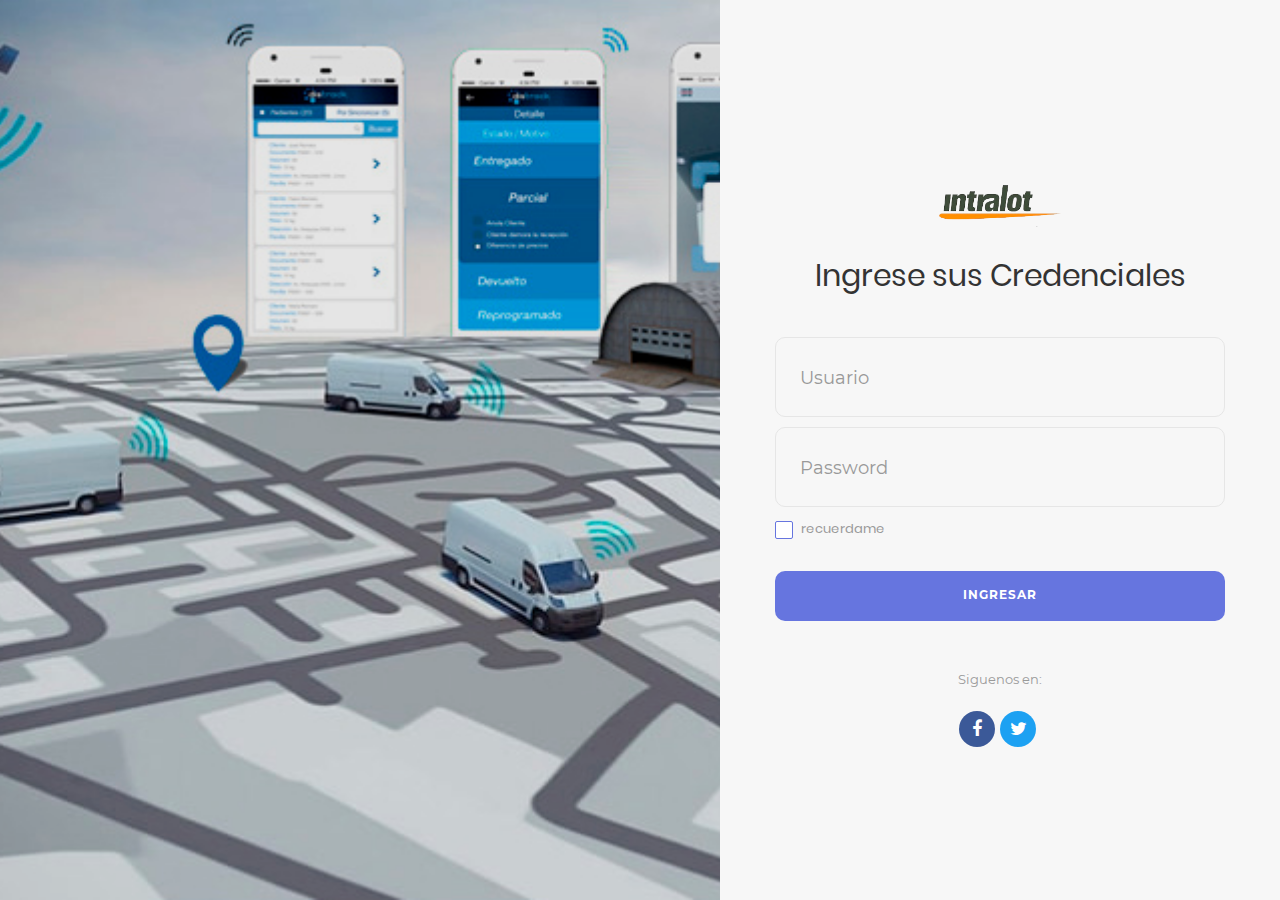
<file: subusuarios/index.html>
<!DOCTYPE html>
<html lang="en">
<head>
	<title>Distrack, Sub-Usuarios</title>
	<meta charset="UTF-8">
	<meta name="viewport" content="width=device-width, initial-scale=1">
<!--===============================================================================================-->	
	<link rel="icon" type="image/png" href="images/icons/favicon.ico"/>
<!--===============================================================================================-->
	<link rel="stylesheet" type="text/css" href="vendor/bootstrap/css/bootstrap.min.css">
<!--===============================================================================================-->
	<link rel="stylesheet" type="text/css" href="fonts/font-awesome-4.7.0/css/font-awesome.min.css">
<!--===============================================================================================-->
	<link rel="stylesheet" type="text/css" href="fonts/Linearicons-Free-v1.0.0/icon-font.min.css">
<!--===============================================================================================-->
	<link rel="stylesheet" type="text/css" href="vendor/animate/animate.css">
<!--===============================================================================================-->	
	<link rel="stylesheet" type="text/css" href="vendor/css-hamburgers/hamburgers.min.css">
<!--===============================================================================================-->
	<link rel="stylesheet" type="text/css" href="vendor/animsition/css/animsition.min.css">
<!--===============================================================================================-->
	<link rel="stylesheet" type="text/css" href="vendor/select2/select2.min.css">
<!--===============================================================================================-->	
	<link rel="stylesheet" type="text/css" href="vendor/daterangepicker/daterangepicker.css">
<!--===============================================================================================-->
	<link rel="stylesheet" type="text/css" href="css/util.css">
	<link rel="stylesheet" type="text/css" href="css/main.css">
<!--===============================================================================================-->
</head>
<body style="background-color: #666666;">
	
	<div class="limiter">
		<div class="container-login100">
			<div class="wrap-login100">
				
				<form action="valida_login.php" method="post" class="login100-form validate-form">
					<div align="center" ><img src="../images/logo.png" width="30%"></div><br>
					<span class="login100-form-title p-b-43">
						Ingrese sus Credenciales
					</span>
					<div class="wrap-input100 validate-input" data-validate = "Valid email is required: ex@abc.xyz">
						<input class="input100" type="text" name="username">
						<span class="focus-input100"></span>
						<span class="label-input100">Usuario</span>
					</div>
					
					
					<div class="wrap-input100 validate-input" data-validate="Password is required">
						<input class="input100" type="password" name="password">
						<span class="focus-input100"></span>
						<span class="label-input100">Password</span>
					</div>

					<div class="flex-sb-m w-full p-t-3 p-b-32">
						<div class="contact100-form-checkbox">
							<input class="input-checkbox100" id="ckb1" type="checkbox" name="remember-me">
							<label class="label-checkbox100" for="ckb1">
								recuerdame
							</label>
						</div>

						<!--<div>
							<a href="#" class="txt1">
								Forgot Password?
							</a>
						</div>-->
					</div>
			

					<div class="container-login100-form-btn">
						<button type="submit" class="login100-form-btn">
							Ingresar
						</button>
					</div>
					
					<div class="text-center p-t-46 p-b-20">
						<span class="txt2">
							Siguenos en:
						</span>
					</div>

					<div class="login100-form-social flex-c-m">
						<a href="#" class="login100-form-social-item flex-c-m bg1 m-r-5">
							<i class="fa fa-facebook-f" aria-hidden="true"></i>
						</a>

						<a href="#" class="login100-form-social-item flex-c-m bg2 m-r-5">
							<i class="fa fa-twitter" aria-hidden="true"></i>
						</a>
					</div>
				</form>

				<div class="login100-more" style="background-image: url('images/bg-01.jpg');">
				</div>
			</div>
		</div>
	</div>
	
	
<!--===============================================================================================-->
	<script src="vendor/jquery/jquery-3.2.1.min.js"></script>
<!--===============================================================================================-->
	<script src="vendor/animsition/js/animsition.min.js"></script>
<!--===============================================================================================-->
	<script src="vendor/bootstrap/js/popper.js"></script>
	<script src="vendor/bootstrap/js/bootstrap.min.js"></script>
<!--===============================================================================================-->
	<script src="vendor/select2/select2.min.js"></script>
<!--===============================================================================================-->
	<script src="vendor/daterangepicker/moment.min.js"></script>
	<script src="vendor/daterangepicker/daterangepicker.js"></script>
<!--===============================================================================================-->
	<script src="vendor/countdowntime/countdowntime.js"></script>
<!--===============================================================================================-->
	<script src="js/main.js"></script>

</body>
</html>
</file>
<file: subusuarios/vendor/daterangepicker/daterangepicker.css>
.daterangepicker {
  position: absolute;
  color: inherit;
  background-color: #fff;
  border-radius: 4px;
  width: 278px;
  padding: 4px;
  margin-top: 1px;
  top: 100px;
  left: 20px;
  /* Calendars */ }
  .daterangepicker:before, .daterangepicker:after {
    position: absolute;
    display: inline-block;
    border-bottom-color: rgba(0, 0, 0, 0.2);
    content: ''; }
  .daterangepicker:before {
    top: -7px;
    border-right: 7px solid transparent;
    border-left: 7px solid transparent;
    border-bottom: 7px solid #ccc; }
  .daterangepicker:after {
    top: -6px;
    border-right: 6px solid transparent;
    border-bottom: 6px solid #fff;
    border-left: 6px solid transparent; }
  .daterangepicker.opensleft:before {
    right: 9px; }
  .daterangepicker.opensleft:after {
    right: 10px; }
  .daterangepicker.openscenter:before {
    left: 0;
    right: 0;
    width: 0;
    margin-left: auto;
    margin-right: auto; }
  .daterangepicker.openscenter:after {
    left: 0;
    right: 0;
    width: 0;
    margin-left: auto;
    margin-right: auto; }
  .daterangepicker.opensright:before {
    left: 9px; }
  .daterangepicker.opensright:after {
    left: 10px; }
  .daterangepicker.dropup {
    margin-top: -5px; }
    .daterangepicker.dropup:before {
      top: initial;
      bottom: -7px;
      border-bottom: initial;
      border-top: 7px solid #ccc; }
    .daterangepicker.dropup:after {
      top: initial;
      bottom: -6px;
      border-bottom: initial;
      border-top: 6px solid #fff; }
  .daterangepicker.dropdown-menu {
    max-width: none;
    z-index: 3001; }
  .daterangepicker.single .ranges, .daterangepicker.single .calendar {
    float: none; }
  .daterangepicker.show-calendar .calendar {
    display: block; }
  .daterangepicker .calendar {
    display: none;
    max-width: 270px;
    margin: 4px; }
    .daterangepicker .calendar.single .calendar-table {
      border: none; }
    .daterangepicker .calendar th, .daterangepicker .calendar td {
      white-space: nowrap;
      text-align: center;
      min-width: 32px; }
  .daterangepicker .calendar-table {
    border: 1px solid #fff;
    padding: 4px;
    border-radius: 4px;
    background-color: #fff; }
  .daterangepicker table {
    width: 100%;
    margin: 0; }
  .daterangepicker td, .daterangepicker th {
    text-align: center;
    width: 20px;
    height: 20px;
    border-radius: 4px;
    border: 1px solid transparent;
    white-space: nowrap;
    cursor: pointer; }
    .daterangepicker td.available:hover, .daterangepicker th.available:hover {
      background-color: #eee;
      border-color: transparent;
      color: inherit; }
    .daterangepicker td.week, .daterangepicker th.week {
      font-size: 80%;
      color: #ccc; }
  .daterangepicker td.off, .daterangepicker td.off.in-range, .daterangepicker td.off.start-date, .daterangepicker td.off.end-date {
    background-color: #fff;
    border-color: transparent;
    color: #999; }
  .daterangepicker td.in-range {
    background-color: #ebf4f8;
    border-color: transparent;
    color: #000;
    border-radius: 0; }
  .daterangepicker td.start-date {
    border-radius: 4px 0 0 4px; }
  .daterangepicker td.end-date {
    border-radius: 0 4px 4px 0; }
  .daterangepicker td.start-date.end-date {
    border-radius: 4px; }
  .daterangepicker td.active, .daterangepicker td.active:hover {
    background-color: #357ebd;
    border-color: transparent;
    color: #fff; }
  .daterangepicker th.month {
    width: auto; }
  .daterangepicker td.disabled, .daterangepicker option.disabled {
    color: #999;
    cursor: not-allowed;
    text-decoration: line-through; }
  .daterangepicker select.monthselect, .daterangepicker select.yearselect {
    font-size: 12px;
    padding: 1px;
    height: auto;
    margin: 0;
    cursor: default; }
  .daterangepicker select.monthselect {
    margin-right: 2%;
    width: 56%; }
  .daterangepicker select.yearselect {
    width: 40%; }
  .daterangepicker select.hourselect, .daterangepicker select.minuteselect, .daterangepicker select.secondselect, .daterangepicker select.ampmselect {
    width: 50px;
    margin-bottom: 0; }
  .daterangepicker .input-mini {
    border: 1px solid #ccc;
    border-radius: 4px;
    color: #555;
    height: 30px;
    line-height: 30px;
    display: block;
    vertical-align: middle;
    margin: 0 0 5px 0;
    padding: 0 6px 0 28px;
    width: 100%; }
    .daterangepicker .input-mini.active {
      border: 1px solid #08c;
      border-radius: 4px; }
  .daterangepicker .daterangepicker_input {
    position: relative; }
    .daterangepicker .daterangepicker_input i {
      position: absolute;
      left: 8px;
      top: 8px; }
  .daterangepicker.rtl .input-mini {
    padding-right: 28px;
    padding-left: 6px; }
  .daterangepicker.rtl .daterangepicker_input i {
    left: auto;
    right: 8px; }
  .daterangepicker .calendar-time {
    text-align: center;
    margin: 5px auto;
    line-height: 30px;
    position: relative;
    padding-left: 28px; }
    .daterangepicker .calendar-time select.disabled {
      color: #ccc;
      cursor: not-allowed; }

.ranges {
  font-size: 11px;
  float: none;
  margin: 4px;
  text-align: left; }
  .ranges ul {
    list-style: none;
    margin: 0 auto;
    padding: 0;
    width: 100%; }
  .ranges li {
    font-size: 13px;
    background-color: #f5f5f5;
    border: 1px solid #f5f5f5;
    border-radius: 4px;
    color: #08c;
    padding: 3px 12px;
    margin-bottom: 8px;
    cursor: pointer; }
    .ranges li:hover {
      background-color: #08c;
      border: 1px solid #08c;
      color: #fff; }
    .ranges li.active {
      background-color: #08c;
      border: 1px solid #08c;
      color: #fff; }

/*  Larger Screen Styling */
@media (min-width: 564px) {
  .daterangepicker {
    width: auto; }
    .daterangepicker .ranges ul {
      width: 160px; }
    .daterangepicker.single .ranges ul {
      width: 100%; }
    .daterangepicker.single .calendar.left {
      clear: none; }
    .daterangepicker.single.ltr .ranges, .daterangepicker.single.ltr .calendar {
      float: left; }
    .daterangepicker.single.rtl .ranges, .daterangepicker.single.rtl .calendar {
      float: right; }
    .daterangepicker.ltr {
      direction: ltr;
      text-align: left; }
      .daterangepicker.ltr .calendar.left {
        clear: left;
        margin-right: 0; }
        .daterangepicker.ltr .calendar.left .calendar-table {
          border-right: none;
          border-top-right-radius: 0;
          border-bottom-right-radius: 0; }
      .daterangepicker.ltr .calendar.right {
        margin-left: 0; }
        .daterangepicker.ltr .calendar.right .calendar-table {
          border-left: none;
          border-top-left-radius: 0;
          border-bottom-left-radius: 0; }
      .daterangepicker.ltr .left .daterangepicker_input {
        padding-right: 12px; }
      .daterangepicker.ltr .calendar.left .calendar-table {
        padding-right: 12px; }
      .daterangepicker.ltr .ranges, .daterangepicker.ltr .calendar {
        float: left; }
    .daterangepicker.rtl {
      direction: rtl;
      text-align: right; }
      .daterangepicker.rtl .calendar.left {
        clear: right;
        margin-left: 0; }
        .daterangepicker.rtl .calendar.left .calendar-table {
          border-left: none;
          border-top-left-radius: 0;
          border-bottom-left-radius: 0; }
      .daterangepicker.rtl .calendar.right {
        margin-right: 0; }
        .daterangepicker.rtl .calendar.right .calendar-table {
          border-right: none;
          border-top-right-radius: 0;
          border-bottom-right-radius: 0; }
      .daterangepicker.rtl .left .daterangepicker_input {
        padding-left: 12px; }
      .daterangepicker.rtl .calendar.left .calendar-table {
        padding-left: 12px; }
      .daterangepicker.rtl .ranges, .daterangepicker.rtl .calendar {
        text-align: right;
        float: right; } }
@media (min-width: 730px) {
  .daterangepicker .ranges {
    width: auto; }
  .daterangepicker.ltr .ranges {
    float: left; }
  .daterangepicker.rtl .ranges {
    float: right; }
  .daterangepicker .calendar.left {
    clear: none !important; } }
</file>
<file: subusuarios/css/util.css>
/*[ FONT SIZE ]
///////////////////////////////////////////////////////////
*/
.fs-1 {font-size: 1px;}
.fs-2 {font-size: 2px;}
.fs-3 {font-size: 3px;}
.fs-4 {font-size: 4px;}
.fs-5 {font-size: 5px;}
.fs-6 {font-size: 6px;}
.fs-7 {font-size: 7px;}
.fs-8 {font-size: 8px;}
.fs-9 {font-size: 9px;}
.fs-10 {font-size: 10px;}
.fs-11 {font-size: 11px;}
.fs-12 {font-size: 12px;}
.fs-13 {font-size: 13px;}
.fs-14 {font-size: 14px;}
.fs-15 {font-size: 15px;}
.fs-16 {font-size: 16px;}
.fs-17 {font-size: 17px;}
.fs-18 {font-size: 18px;}
.fs-19 {font-size: 19px;}
.fs-20 {font-size: 20px;}
.fs-21 {font-size: 21px;}
.fs-22 {font-size: 22px;}
.fs-23 {font-size: 23px;}
.fs-24 {font-size: 24px;}
.fs-25 {font-size: 25px;}
.fs-26 {font-size: 26px;}
.fs-27 {font-size: 27px;}
.fs-28 {font-size: 28px;}
.fs-29 {font-size: 29px;}
.fs-30 {font-size: 30px;}
.fs-31 {font-size: 31px;}
.fs-32 {font-size: 32px;}
.fs-33 {font-size: 33px;}
.fs-34 {font-size: 34px;}
.fs-35 {font-size: 35px;}
.fs-36 {font-size: 36px;}
.fs-37 {font-size: 37px;}
.fs-38 {font-size: 38px;}
.fs-39 {font-size: 39px;}
.fs-40 {font-size: 40px;}
.fs-41 {font-size: 41px;}
.fs-42 {font-size: 42px;}
.fs-43 {font-size: 43px;}
.fs-44 {font-size: 44px;}
.fs-45 {font-size: 45px;}
.fs-46 {font-size: 46px;}
.fs-47 {font-size: 47px;}
.fs-48 {font-size: 48px;}
.fs-49 {font-size: 49px;}
.fs-50 {font-size: 50px;}
.fs-51 {font-size: 51px;}
.fs-52 {font-size: 52px;}
.fs-53 {font-size: 53px;}
.fs-54 {font-size: 54px;}
.fs-55 {font-size: 55px;}
.fs-56 {font-size: 56px;}
.fs-57 {font-size: 57px;}
.fs-58 {font-size: 58px;}
.fs-59 {font-size: 59px;}
.fs-60 {font-size: 60px;}
.fs-61 {font-size: 61px;}
.fs-62 {font-size: 62px;}
.fs-63 {font-size: 63px;}
.fs-64 {font-size: 64px;}
.fs-65 {font-size: 65px;}
.fs-66 {font-size: 66px;}
.fs-67 {font-size: 67px;}
.fs-68 {font-size: 68px;}
.fs-69 {font-size: 69px;}
.fs-70 {font-size: 70px;}
.fs-71 {font-size: 71px;}
.fs-72 {font-size: 72px;}
.fs-73 {font-size: 73px;}
.fs-74 {font-size: 74px;}
.fs-75 {font-size: 75px;}
.fs-76 {font-size: 76px;}
.fs-77 {font-size: 77px;}
.fs-78 {font-size: 78px;}
.fs-79 {font-size: 79px;}
.fs-80 {font-size: 80px;}
.fs-81 {font-size: 81px;}
.fs-82 {font-size: 82px;}
.fs-83 {font-size: 83px;}
.fs-84 {font-size: 84px;}
.fs-85 {font-size: 85px;}
.fs-86 {font-size: 86px;}
.fs-87 {font-size: 87px;}
.fs-88 {font-size: 88px;}
.fs-89 {font-size: 89px;}
.fs-90 {font-size: 90px;}
.fs-91 {font-size: 91px;}
.fs-92 {font-size: 92px;}
.fs-93 {font-size: 93px;}
.fs-94 {font-size: 94px;}
.fs-95 {font-size: 95px;}
.fs-96 {font-size: 96px;}
.fs-97 {font-size: 97px;}
.fs-98 {font-size: 98px;}
.fs-99 {font-size: 99px;}
.fs-100 {font-size: 100px;}
.fs-101 {font-size: 101px;}
.fs-102 {font-size: 102px;}
.fs-103 {font-size: 103px;}
.fs-104 {font-size: 104px;}
.fs-105 {font-size: 105px;}
.fs-106 {font-size: 106px;}
.fs-107 {font-size: 107px;}
.fs-108 {font-size: 108px;}
.fs-109 {font-size: 109px;}
.fs-110 {font-size: 110px;}
.fs-111 {font-size: 111px;}
.fs-112 {font-size: 112px;}
.fs-113 {font-size: 113px;}
.fs-114 {font-size: 114px;}
.fs-115 {font-size: 115px;}
.fs-116 {font-size: 116px;}
.fs-117 {font-size: 117px;}
.fs-118 {font-size: 118px;}
.fs-119 {font-size: 119px;}
.fs-120 {font-size: 120px;}
.fs-121 {font-size: 121px;}
.fs-122 {font-size: 122px;}
.fs-123 {font-size: 123px;}
.fs-124 {font-size: 124px;}
.fs-125 {font-size: 125px;}
.fs-126 {font-size: 126px;}
.fs-127 {font-size: 127px;}
.fs-128 {font-size: 128px;}
.fs-129 {font-size: 129px;}
.fs-130 {font-size: 130px;}
.fs-131 {font-size: 131px;}
.fs-132 {font-size: 132px;}
.fs-133 {font-size: 133px;}
.fs-134 {font-size: 134px;}
.fs-135 {font-size: 135px;}
.fs-136 {font-size: 136px;}
.fs-137 {font-size: 137px;}
.fs-138 {font-size: 138px;}
.fs-139 {font-size: 139px;}
.fs-140 {font-size: 140px;}
.fs-141 {font-size: 141px;}
.fs-142 {font-size: 142px;}
.fs-143 {font-size: 143px;}
.fs-144 {font-size: 144px;}
.fs-145 {font-size: 145px;}
.fs-146 {font-size: 146px;}
.fs-147 {font-size: 147px;}
.fs-148 {font-size: 148px;}
.fs-149 {font-size: 149px;}
.fs-150 {font-size: 150px;}
.fs-151 {font-size: 151px;}
.fs-152 {font-size: 152px;}
.fs-153 {font-size: 153px;}
.fs-154 {font-size: 154px;}
.fs-155 {font-size: 155px;}
.fs-156 {font-size: 156px;}
.fs-157 {font-size: 157px;}
.fs-158 {font-size: 158px;}
.fs-159 {font-size: 159px;}
.fs-160 {font-size: 160px;}
.fs-161 {font-size: 161px;}
.fs-162 {font-size: 162px;}
.fs-163 {font-size: 163px;}
.fs-164 {font-size: 164px;}
.fs-165 {font-size: 165px;}
.fs-166 {font-size: 166px;}
.fs-167 {font-size: 167px;}
.fs-168 {font-size: 168px;}
.fs-169 {font-size: 169px;}
.fs-170 {font-size: 170px;}
.fs-171 {font-size: 171px;}
.fs-172 {font-size: 172px;}
.fs-173 {font-size: 173px;}
.fs-174 {font-size: 174px;}
.fs-175 {font-size: 175px;}
.fs-176 {font-size: 176px;}
.fs-177 {font-size: 177px;}
.fs-178 {font-size: 178px;}
.fs-179 {font-size: 179px;}
.fs-180 {font-size: 180px;}
.fs-181 {font-size: 181px;}
.fs-182 {font-size: 182px;}
.fs-183 {font-size: 183px;}
.fs-184 {font-size: 184px;}
.fs-185 {font-size: 185px;}
.fs-186 {font-size: 186px;}
.fs-187 {font-size: 187px;}
.fs-188 {font-size: 188px;}
.fs-189 {font-size: 189px;}
.fs-190 {font-size: 190px;}
.fs-191 {font-size: 191px;}
.fs-192 {font-size: 192px;}
.fs-193 {font-size: 193px;}
.fs-194 {font-size: 194px;}
.fs-195 {font-size: 195px;}
.fs-196 {font-size: 196px;}
.fs-197 {font-size: 197px;}
.fs-198 {font-size: 198px;}
.fs-199 {font-size: 199px;}
.fs-200 {font-size: 200px;}

/*[ PADDING ]
///////////////////////////////////////////////////////////
*/
.p-t-0 {padding-top: 0px;}
.p-t-1 {padding-top: 1px;}
.p-t-2 {padding-top: 2px;}
.p-t-3 {padding-top: 3px;}
.p-t-4 {padding-top: 4px;}
.p-t-5 {padding-top: 5px;}
.p-t-6 {padding-top: 6px;}
.p-t-7 {padding-top: 7px;}
.p-t-8 {padding-top: 8px;}
.p-t-9 {padding-top: 9px;}
.p-t-10 {padding-top: 10px;}
.p-t-11 {padding-top: 11px;}
.p-t-12 {padding-top: 12px;}
.p-t-13 {padding-top: 13px;}
.p-t-14 {padding-top: 14px;}
.p-t-15 {padding-top: 15px;}
.p-t-16 {padding-top: 16px;}
.p-t-17 {padding-top: 17px;}
.p-t-18 {padding-top: 18px;}
.p-t-19 {padding-top: 19px;}
.p-t-20 {padding-top: 20px;}
.p-t-21 {padding-top: 21px;}
.p-t-22 {padding-top: 22px;}
.p-t-23 {padding-top: 23px;}
.p-t-24 {padding-top: 24px;}
.p-t-25 {padding-top: 25px;}
.p-t-26 {padding-top: 26px;}
.p-t-27 {padding-top: 27px;}
.p-t-28 {padding-top: 28px;}
.p-t-29 {padding-top: 29px;}
.p-t-30 {padding-top: 30px;}
.p-t-31 {padding-top: 31px;}
.p-t-32 {padding-top: 32px;}
.p-t-33 {padding-top: 33px;}
.p-t-34 {padding-top: 34px;}
.p-t-35 {padding-top: 35px;}
.p-t-36 {padding-top: 36px;}
.p-t-37 {padding-top: 37px;}
.p-t-38 {padding-top: 38px;}
.p-t-39 {padding-top: 39px;}
.p-t-40 {padding-top: 40px;}
.p-t-41 {padding-top: 41px;}
.p-t-42 {padding-top: 42px;}
.p-t-43 {padding-top: 43px;}
.p-t-44 {padding-top: 44px;}
.p-t-45 {padding-top: 45px;}
.p-t-46 {padding-top: 46px;}
.p-t-47 {padding-top: 47px;}
.p-t-48 {padding-top: 48px;}
.p-t-49 {padding-top: 49px;}
.p-t-50 {padding-top: 50px;}
.p-t-51 {padding-top: 51px;}
.p-t-52 {padding-top: 52px;}
.p-t-53 {padding-top: 53px;}
.p-t-54 {padding-top: 54px;}
.p-t-55 {padding-top: 55px;}
.p-t-56 {padding-top: 56px;}
.p-t-57 {padding-top: 57px;}
.p-t-58 {padding-top: 58px;}
.p-t-59 {padding-top: 59px;}
.p-t-60 {padding-top: 60px;}
.p-t-61 {padding-top: 61px;}
.p-t-62 {padding-top: 62px;}
.p-t-63 {padding-top: 63px;}
.p-t-64 {padding-top: 64px;}
.p-t-65 {padding-top: 65px;}
.p-t-66 {padding-top: 66px;}
.p-t-67 {padding-top: 67px;}
.p-t-68 {padding-top: 68px;}
.p-t-69 {padding-top: 69px;}
.p-t-70 {padding-top: 70px;}
.p-t-71 {padding-top: 71px;}
.p-t-72 {padding-top: 72px;}
.p-t-73 {padding-top: 73px;}
.p-t-74 {padding-top: 74px;}
.p-t-75 {padding-top: 75px;}
.p-t-76 {padding-top: 76px;}
.p-t-77 {padding-top: 77px;}
.p-t-78 {padding-top: 78px;}
.p-t-79 {padding-top: 79px;}
.p-t-80 {padding-top: 80px;}
.p-t-81 {padding-top: 81px;}
.p-t-82 {padding-top: 82px;}
.p-t-83 {padding-top: 83px;}
.p-t-84 {padding-top: 84px;}
.p-t-85 {padding-top: 85px;}
.p-t-86 {padding-top: 86px;}
.p-t-87 {padding-top: 87px;}
.p-t-88 {padding-top: 88px;}
.p-t-89 {padding-top: 89px;}
.p-t-90 {padding-top: 90px;}
.p-t-91 {padding-top: 91px;}
.p-t-92 {padding-top: 92px;}
.p-t-93 {padding-top: 93px;}
.p-t-94 {padding-top: 94px;}
.p-t-95 {padding-top: 95px;}
.p-t-96 {padding-top: 96px;}
.p-t-97 {padding-top: 97px;}
.p-t-98 {padding-top: 98px;}
.p-t-99 {padding-top: 99px;}
.p-t-100 {padding-top: 100px;}
.p-t-101 {padding-top: 101px;}
.p-t-102 {padding-top: 102px;}
.p-t-103 {padding-top: 103px;}
.p-t-104 {padding-top: 104px;}
.p-t-105 {padding-top: 105px;}
.p-t-106 {padding-top: 106px;}
.p-t-107 {padding-top: 107px;}
.p-t-108 {padding-top: 108px;}
.p-t-109 {padding-top: 109px;}
.p-t-110 {padding-top: 110px;}
.p-t-111 {padding-top: 111px;}
.p-t-112 {padding-top: 112px;}
.p-t-113 {padding-top: 113px;}
.p-t-114 {padding-top: 114px;}
.p-t-115 {padding-top: 115px;}
.p-t-116 {padding-top: 116px;}
.p-t-117 {padding-top: 117px;}
.p-t-118 {padding-top: 118px;}
.p-t-119 {padding-top: 119px;}
.p-t-120 {padding-top: 120px;}
.p-t-121 {padding-top: 121px;}
.p-t-122 {padding-top: 122px;}
.p-t-123 {padding-top: 123px;}
.p-t-124 {padding-top: 124px;}
.p-t-125 {padding-top: 125px;}
.p-t-126 {padding-top: 126px;}
.p-t-127 {padding-top: 127px;}
.p-t-128 {padding-top: 128px;}
.p-t-129 {padding-top: 129px;}
.p-t-130 {padding-top: 130px;}
.p-t-131 {padding-top: 131px;}
.p-t-132 {padding-top: 132px;}
.p-t-133 {padding-top: 133px;}
.p-t-134 {padding-top: 134px;}
.p-t-135 {padding-top: 135px;}
.p-t-136 {padding-top: 136px;}
.p-t-137 {padding-top: 137px;}
.p-t-138 {padding-top: 138px;}
.p-t-139 {padding-top: 139px;}
.p-t-140 {padding-top: 140px;}
.p-t-141 {padding-top: 141px;}
.p-t-142 {padding-top: 142px;}
.p-t-143 {padding-top: 143px;}
.p-t-144 {padding-top: 144px;}
.p-t-145 {padding-top: 145px;}
.p-t-146 {padding-top: 146px;}
.p-t-147 {padding-top: 147px;}
.p-t-148 {padding-top: 148px;}
.p-t-149 {padding-top: 149px;}
.p-t-150 {padding-top: 150px;}
.p-t-151 {padding-top: 151px;}
.p-t-152 {padding-top: 152px;}
.p-t-153 {padding-top: 153px;}
.p-t-154 {padding-top: 154px;}
.p-t-155 {padding-top: 155px;}
.p-t-156 {padding-top: 156px;}
.p-t-157 {padding-top: 157px;}
.p-t-158 {padding-top: 158px;}
.p-t-159 {padding-top: 159px;}
.p-t-160 {padding-top: 160px;}
.p-t-161 {padding-top: 161px;}
.p-t-162 {padding-top: 162px;}
.p-t-163 {padding-top: 163px;}
.p-t-164 {padding-top: 164px;}
.p-t-165 {padding-top: 165px;}
.p-t-166 {padding-top: 166px;}
.p-t-167 {padding-top: 167px;}
.p-t-168 {padding-top: 168px;}
.p-t-169 {padding-top: 169px;}
.p-t-170 {padding-top: 170px;}
.p-t-171 {padding-top: 171px;}
.p-t-172 {padding-top: 172px;}
.p-t-173 {padding-top: 173px;}
.p-t-174 {padding-top: 174px;}
.p-t-175 {padding-top: 175px;}
.p-t-176 {padding-top: 176px;}
.p-t-177 {padding-top: 177px;}
.p-t-178 {padding-top: 178px;}
.p-t-179 {padding-top: 179px;}
.p-t-180 {padding-top: 180px;}
.p-t-181 {padding-top: 181px;}
.p-t-182 {padding-top: 182px;}
.p-t-183 {padding-top: 183px;}
.p-t-184 {padding-top: 184px;}
.p-t-185 {padding-top: 185px;}
.p-t-186 {padding-top: 186px;}
.p-t-187 {padding-top: 187px;}
.p-t-188 {padding-top: 188px;}
.p-t-189 {padding-top: 189px;}
.p-t-190 {padding-top: 190px;}
.p-t-191 {padding-top: 191px;}
.p-t-192 {padding-top: 192px;}
.p-t-193 {padding-top: 193px;}
.p-t-194 {padding-top: 194px;}
.p-t-195 {padding-top: 195px;}
.p-t-196 {padding-top: 196px;}
.p-t-197 {padding-top: 197px;}
.p-t-198 {padding-top: 198px;}
.p-t-199 {padding-top: 199px;}
.p-t-200 {padding-top: 200px;}
.p-t-201 {padding-top: 201px;}
.p-t-202 {padding-top: 202px;}
.p-t-203 {padding-top: 203px;}
.p-t-204 {padding-top: 204px;}
.p-t-205 {padding-top: 205px;}
.p-t-206 {padding-top: 206px;}
.p-t-207 {padding-top: 207px;}
.p-t-208 {padding-top: 208px;}
.p-t-209 {padding-top: 209px;}
.p-t-210 {padding-top: 210px;}
.p-t-211 {padding-top: 211px;}
.p-t-212 {padding-top: 212px;}
.p-t-213 {padding-top: 213px;}
.p-t-214 {padding-top: 214px;}
.p-t-215 {padding-top: 215px;}
.p-t-216 {padding-top: 216px;}
.p-t-217 {padding-top: 217px;}
.p-t-218 {padding-top: 218px;}
.p-t-219 {padding-top: 219px;}
.p-t-220 {padding-top: 220px;}
.p-t-221 {padding-top: 221px;}
.p-t-222 {padding-top: 222px;}
.p-t-223 {padding-top: 223px;}
.p-t-224 {padding-top: 224px;}
.p-t-225 {padding-top: 225px;}
.p-t-226 {padding-top: 226px;}
.p-t-227 {padding-top: 227px;}
.p-t-228 {padding-top: 228px;}
.p-t-229 {padding-top: 229px;}
.p-t-230 {padding-top: 230px;}
.p-t-231 {padding-top: 231px;}
.p-t-232 {padding-top: 232px;}
.p-t-233 {padding-top: 233px;}
.p-t-234 {padding-top: 234px;}
.p-t-235 {padding-top: 235px;}
.p-t-236 {padding-top: 236px;}
.p-t-237 {padding-top: 237px;}
.p-t-238 {padding-top: 238px;}
.p-t-239 {padding-top: 239px;}
.p-t-240 {padding-top: 240px;}
.p-t-241 {padding-top: 241px;}
.p-t-242 {padding-top: 242px;}
.p-t-243 {padding-top: 243px;}
.p-t-244 {padding-top: 244px;}
.p-t-245 {padding-top: 245px;}
.p-t-246 {padding-top: 246px;}
.p-t-247 {padding-top: 247px;}
.p-t-248 {padding-top: 248px;}
.p-t-249 {padding-top: 249px;}
.p-t-250 {padding-top: 250px;}
.p-b-0 {padding-bottom: 0px;}
.p-b-1 {padding-bottom: 1px;}
.p-b-2 {padding-bottom: 2px;}
.p-b-3 {padding-bottom: 3px;}
.p-b-4 {padding-bottom: 4px;}
.p-b-5 {padding-bottom: 5px;}
.p-b-6 {padding-bottom: 6px;}
.p-b-7 {padding-bottom: 7px;}
.p-b-8 {padding-bottom: 8px;}
.p-b-9 {padding-bottom: 9px;}
.p-b-10 {padding-bottom: 10px;}
.p-b-11 {padding-bottom: 11px;}
.p-b-12 {padding-bottom: 12px;}
.p-b-13 {padding-bottom: 13px;}
.p-b-14 {padding-bottom: 14px;}
.p-b-15 {padding-bottom: 15px;}
.p-b-16 {padding-bottom: 16px;}
.p-b-17 {padding-bottom: 17px;}
.p-b-18 {padding-bottom: 18px;}
.p-b-19 {padding-bottom: 19px;}
.p-b-20 {padding-bottom: 20px;}
.p-b-21 {padding-bottom: 21px;}
.p-b-22 {padding-bottom: 22px;}
.p-b-23 {padding-bottom: 23px;}
.p-b-24 {padding-bottom: 24px;}
.p-b-25 {padding-bottom: 25px;}
.p-b-26 {padding-bottom: 26px;}
.p-b-27 {padding-bottom: 27px;}
.p-b-28 {padding-bottom: 28px;}
.p-b-29 {padding-bottom: 29px;}
.p-b-30 {padding-bottom: 30px;}
.p-b-31 {padding-bottom: 31px;}
.p-b-32 {padding-bottom: 32px;}
.p-b-33 {padding-bottom: 33px;}
.p-b-34 {padding-bottom: 34px;}
.p-b-35 {padding-bottom: 35px;}
.p-b-36 {padding-bottom: 36px;}
.p-b-37 {padding-bottom: 37px;}
.p-b-38 {padding-bottom: 38px;}
.p-b-39 {padding-bottom: 39px;}
.p-b-40 {padding-bottom: 40px;}
.p-b-41 {padding-bottom: 41px;}
.p-b-42 {padding-bottom: 42px;}
.p-b-43 {padding-bottom: 43px;}
.p-b-44 {padding-bottom: 44px;}
.p-b-45 {padding-bottom: 45px;}
.p-b-46 {padding-bottom: 46px;}
.p-b-47 {padding-bottom: 47px;}
.p-b-48 {padding-bottom: 48px;}
.p-b-49 {padding-bottom: 49px;}
.p-b-50 {padding-bottom: 50px;}
.p-b-51 {padding-bottom: 51px;}
.p-b-52 {padding-bottom: 52px;}
.p-b-53 {padding-bottom: 53px;}
.p-b-54 {padding-bottom: 54px;}
.p-b-55 {padding-bottom: 55px;}
.p-b-56 {padding-bottom: 56px;}
.p-b-57 {padding-bottom: 57px;}
.p-b-58 {padding-bottom: 58px;}
.p-b-59 {padding-bottom: 59px;}
.p-b-60 {padding-bottom: 60px;}
.p-b-61 {padding-bottom: 61px;}
.p-b-62 {padding-bottom: 62px;}
.p-b-63 {padding-bottom: 63px;}
.p-b-64 {padding-bottom: 64px;}
.p-b-65 {padding-bottom: 65px;}
.p-b-66 {padding-bottom: 66px;}
.p-b-67 {padding-bottom: 67px;}
.p-b-68 {padding-bottom: 68px;}
.p-b-69 {padding-bottom: 69px;}
.p-b-70 {padding-bottom: 70px;}
.p-b-71 {padding-bottom: 71px;}
.p-b-72 {padding-bottom: 72px;}
.p-b-73 {padding-bottom: 73px;}
.p-b-74 {padding-bottom: 74px;}
.p-b-75 {padding-bottom: 75px;}
.p-b-76 {padding-bottom: 76px;}
.p-b-77 {padding-bottom: 77px;}
.p-b-78 {padding-bottom: 78px;}
.p-b-79 {padding-bottom: 79px;}
.p-b-80 {padding-bottom: 80px;}
.p-b-81 {padding-bottom: 81px;}
.p-b-82 {padding-bottom: 82px;}
.p-b-83 {padding-bottom: 83px;}
.p-b-84 {padding-bottom: 84px;}
.p-b-85 {padding-bottom: 85px;}
.p-b-86 {padding-bottom: 86px;}
.p-b-87 {padding-bottom: 87px;}
.p-b-88 {padding-bottom: 88px;}
.p-b-89 {padding-bottom: 89px;}
.p-b-90 {padding-bottom: 90px;}
.p-b-91 {padding-bottom: 91px;}
.p-b-92 {padding-bottom: 92px;}
.p-b-93 {padding-bottom: 93px;}
.p-b-94 {padding-bottom: 94px;}
.p-b-95 {padding-bottom: 95px;}
.p-b-96 {padding-bottom: 96px;}
.p-b-97 {padding-bottom: 97px;}
.p-b-98 {padding-bottom: 98px;}
.p-b-99 {padding-bottom: 99px;}
.p-b-100 {padding-bottom: 100px;}
.p-b-101 {padding-bottom: 101px;}
.p-b-102 {padding-bottom: 102px;}
.p-b-103 {padding-bottom: 103px;}
.p-b-104 {padding-bottom: 104px;}
.p-b-105 {padding-bottom: 105px;}
.p-b-106 {padding-bottom: 106px;}
.p-b-107 {padding-bottom: 107px;}
.p-b-108 {padding-bottom: 108px;}
.p-b-109 {padding-bottom: 109px;}
.p-b-110 {padding-bottom: 110px;}
.p-b-111 {padding-bottom: 111px;}
.p-b-112 {padding-bottom: 112px;}
.p-b-113 {padding-bottom: 113px;}
.p-b-114 {padding-bottom: 114px;}
.p-b-115 {padding-bottom: 115px;}
.p-b-116 {padding-bottom: 116px;}
.p-b-117 {padding-bottom: 117px;}
.p-b-118 {padding-bottom: 118px;}
.p-b-119 {padding-bottom: 119px;}
.p-b-120 {padding-bottom: 120px;}
.p-b-121 {padding-bottom: 121px;}
.p-b-122 {padding-bottom: 122px;}
.p-b-123 {padding-bottom: 123px;}
.p-b-124 {padding-bottom: 124px;}
.p-b-125 {padding-bottom: 125px;}
.p-b-126 {padding-bottom: 126px;}
.p-b-127 {padding-bottom: 127px;}
.p-b-128 {padding-bottom: 128px;}
.p-b-129 {padding-bottom: 129px;}
.p-b-130 {padding-bottom: 130px;}
.p-b-131 {padding-bottom: 131px;}
.p-b-132 {padding-bottom: 132px;}
.p-b-133 {padding-bottom: 133px;}
.p-b-134 {padding-bottom: 134px;}
.p-b-135 {padding-bottom: 135px;}
.p-b-136 {padding-bottom: 136px;}
.p-b-137 {padding-bottom: 137px;}
.p-b-138 {padding-bottom: 138px;}
.p-b-139 {padding-bottom: 139px;}
.p-b-140 {padding-bottom: 140px;}
.p-b-141 {padding-bottom: 141px;}
.p-b-142 {padding-bottom: 142px;}
.p-b-143 {padding-bottom: 143px;}
.p-b-144 {padding-bottom: 144px;}
.p-b-145 {padding-bottom: 145px;}
.p-b-146 {padding-bottom: 146px;}
.p-b-147 {padding-bottom: 147px;}
.p-b-148 {padding-bottom: 148px;}
.p-b-149 {padding-bottom: 149px;}
.p-b-150 {padding-bottom: 150px;}
.p-b-151 {padding-bottom: 151px;}
.p-b-152 {padding-bottom: 152px;}
.p-b-153 {padding-bottom: 153px;}
.p-b-154 {padding-bottom: 154px;}
.p-b-155 {padding-bottom: 155px;}
.p-b-156 {padding-bottom: 156px;}
.p-b-157 {padding-bottom: 157px;}
.p-b-158 {padding-bottom: 158px;}
.p-b-159 {padding-bottom: 159px;}
.p-b-160 {padding-bottom: 160px;}
.p-b-161 {padding-bottom: 161px;}
.p-b-162 {padding-bottom: 162px;}
.p-b-163 {padding-bottom: 163px;}
.p-b-164 {padding-bottom: 164px;}
.p-b-165 {padding-bottom: 165px;}
.p-b-166 {padding-bottom: 166px;}
.p-b-167 {padding-bottom: 167px;}
.p-b-168 {padding-bottom: 168px;}
.p-b-169 {padding-bottom: 169px;}
.p-b-170 {padding-bottom: 170px;}
.p-b-171 {padding-bottom: 171px;}
.p-b-172 {padding-bottom: 172px;}
.p-b-173 {padding-bottom: 173px;}
.p-b-174 {padding-bottom: 174px;}
.p-b-175 {padding-bottom: 175px;}
.p-b-176 {padding-bottom: 176px;}
.p-b-177 {padding-bottom: 177px;}
.p-b-178 {padding-bottom: 178px;}
.p-b-179 {padding-bottom: 179px;}
.p-b-180 {padding-bottom: 180px;}
.p-b-181 {padding-bottom: 181px;}
.p-b-182 {padding-bottom: 182px;}
.p-b-183 {padding-bottom: 183px;}
.p-b-184 {padding-bottom: 184px;}
.p-b-185 {padding-bottom: 185px;}
.p-b-186 {padding-bottom: 186px;}
.p-b-187 {padding-bottom: 187px;}
.p-b-188 {padding-bottom: 188px;}
.p-b-189 {padding-bottom: 189px;}
.p-b-190 {padding-bottom: 190px;}
.p-b-191 {padding-bottom: 191px;}
.p-b-192 {padding-bottom: 192px;}
.p-b-193 {padding-bottom: 193px;}
.p-b-194 {padding-bottom: 194px;}
.p-b-195 {padding-bottom: 195px;}
.p-b-196 {padding-bottom: 196px;}
.p-b-197 {padding-bottom: 197px;}
.p-b-198 {padding-bottom: 198px;}
.p-b-199 {padding-bottom: 199px;}
.p-b-200 {padding-bottom: 200px;}
.p-b-201 {padding-bottom: 201px;}
.p-b-202 {padding-bottom: 202px;}
.p-b-203 {padding-bottom: 203px;}
.p-b-204 {padding-bottom: 204px;}
.p-b-205 {padding-bottom: 205px;}
.p-b-206 {padding-bottom: 206px;}
.p-b-207 {padding-bottom: 207px;}
.p-b-208 {padding-bottom: 208px;}
.p-b-209 {padding-bottom: 209px;}
.p-b-210 {padding-bottom: 210px;}
.p-b-211 {padding-bottom: 211px;}
.p-b-212 {padding-bottom: 212px;}
.p-b-213 {padding-bottom: 213px;}
.p-b-214 {padding-bottom: 214px;}
.p-b-215 {padding-bottom: 215px;}
.p-b-216 {padding-bottom: 216px;}
.p-b-217 {padding-bottom: 217px;}
.p-b-218 {padding-bottom: 218px;}
.p-b-219 {padding-bottom: 219px;}
.p-b-220 {padding-bottom: 220px;}
.p-b-221 {padding-bottom: 221px;}
.p-b-222 {padding-bottom: 222px;}
.p-b-223 {padding-bottom: 223px;}
.p-b-224 {padding-bottom: 224px;}
.p-b-225 {padding-bottom: 225px;}
.p-b-226 {padding-bottom: 226px;}
.p-b-227 {padding-bottom: 227px;}
.p-b-228 {padding-bottom: 228px;}
.p-b-229 {padding-bottom: 229px;}
.p-b-230 {padding-bottom: 230px;}
.p-b-231 {padding-bottom: 231px;}
.p-b-232 {padding-bottom: 232px;}
.p-b-233 {padding-bottom: 233px;}
.p-b-234 {padding-bottom: 234px;}
.p-b-235 {padding-bottom: 235px;}
.p-b-236 {padding-bottom: 236px;}
.p-b-237 {padding-bottom: 237px;}
.p-b-238 {padding-bottom: 238px;}
.p-b-239 {padding-bottom: 239px;}
.p-b-240 {padding-bottom: 240px;}
.p-b-241 {padding-bottom: 241px;}
.p-b-242 {padding-bottom: 242px;}
.p-b-243 {padding-bottom: 243px;}
.p-b-244 {padding-bottom: 244px;}
.p-b-245 {padding-bottom: 245px;}
.p-b-246 {padding-bottom: 246px;}
.p-b-247 {padding-bottom: 247px;}
.p-b-248 {padding-bottom: 248px;}
.p-b-249 {padding-bottom: 249px;}
.p-b-250 {padding-bottom: 250px;}
.p-l-0 {padding-left: 0px;}
.p-l-1 {padding-left: 1px;}
.p-l-2 {padding-left: 2px;}
.p-l-3 {padding-left: 3px;}
.p-l-4 {padding-left: 4px;}
.p-l-5 {padding-left: 5px;}
.p-l-6 {padding-left: 6px;}
.p-l-7 {padding-left: 7px;}
.p-l-8 {padding-left: 8px;}
.p-l-9 {padding-left: 9px;}
.p-l-10 {padding-left: 10px;}
.p-l-11 {padding-left: 11px;}
.p-l-12 {padding-left: 12px;}
.p-l-13 {padding-left: 13px;}
.p-l-14 {padding-left: 14px;}
.p-l-15 {padding-left: 15px;}
.p-l-16 {padding-left: 16px;}
.p-l-17 {padding-left: 17px;}
.p-l-18 {padding-left: 18px;}
.p-l-19 {padding-left: 19px;}
.p-l-20 {padding-left: 20px;}
.p-l-21 {padding-left: 21px;}
.p-l-22 {padding-left: 22px;}
.p-l-23 {padding-left: 23px;}
.p-l-24 {padding-left: 24px;}
.p-l-25 {padding-left: 25px;}
.p-l-26 {padding-left: 26px;}
.p-l-27 {padding-left: 27px;}
.p-l-28 {padding-left: 28px;}
.p-l-29 {padding-left: 29px;}
.p-l-30 {padding-left: 30px;}
.p-l-31 {padding-left: 31px;}
.p-l-32 {padding-left: 32px;}
.p-l-33 {padding-left: 33px;}
.p-l-34 {padding-left: 34px;}
.p-l-35 {padding-left: 35px;}
.p-l-36 {padding-left: 36px;}
.p-l-37 {padding-left: 37px;}
.p-l-38 {padding-left: 38px;}
.p-l-39 {padding-left: 39px;}
.p-l-40 {padding-left: 40px;}
.p-l-41 {padding-left: 41px;}
.p-l-42 {padding-left: 42px;}
.p-l-43 {padding-left: 43px;}
.p-l-44 {padding-left: 44px;}
.p-l-45 {padding-left: 45px;}
.p-l-46 {padding-left: 46px;}
.p-l-47 {padding-left: 47px;}
.p-l-48 {padding-left: 48px;}
.p-l-49 {padding-left: 49px;}
.p-l-50 {padding-left: 50px;}
.p-l-51 {padding-left: 51px;}
.p-l-52 {padding-left: 52px;}
.p-l-53 {padding-left: 53px;}
.p-l-54 {padding-left: 54px;}
.p-l-55 {padding-left: 55px;}
.p-l-56 {padding-left: 56px;}
.p-l-57 {padding-left: 57px;}
.p-l-58 {padding-left: 58px;}
.p-l-59 {padding-left: 59px;}
.p-l-60 {padding-left: 60px;}
.p-l-61 {padding-left: 61px;}
.p-l-62 {padding-left: 62px;}
.p-l-63 {padding-left: 63px;}
.p-l-64 {padding-left: 64px;}
.p-l-65 {padding-left: 65px;}
.p-l-66 {padding-left: 66px;}
.p-l-67 {padding-left: 67px;}
.p-l-68 {padding-left: 68px;}
.p-l-69 {padding-left: 69px;}
.p-l-70 {padding-left: 70px;}
.p-l-71 {padding-left: 71px;}
.p-l-72 {padding-left: 72px;}
.p-l-73 {padding-left: 73px;}
.p-l-74 {padding-left: 74px;}
.p-l-75 {padding-left: 75px;}
.p-l-76 {padding-left: 76px;}
.p-l-77 {padding-left: 77px;}
.p-l-78 {padding-left: 78px;}
.p-l-79 {padding-left: 79px;}
.p-l-80 {padding-left: 80px;}
.p-l-81 {padding-left: 81px;}
.p-l-82 {padding-left: 82px;}
.p-l-83 {padding-left: 83px;}
.p-l-84 {padding-left: 84px;}
.p-l-85 {padding-left: 85px;}
.p-l-86 {padding-left: 86px;}
.p-l-87 {padding-left: 87px;}
.p-l-88 {padding-left: 88px;}
.p-l-89 {padding-left: 89px;}
.p-l-90 {padding-left: 90px;}
.p-l-91 {padding-left: 91px;}
.p-l-92 {padding-left: 92px;}
.p-l-93 {padding-left: 93px;}
.p-l-94 {padding-left: 94px;}
.p-l-95 {padding-left: 95px;}
.p-l-96 {padding-left: 96px;}
.p-l-97 {padding-left: 97px;}
.p-l-98 {padding-left: 98px;}
.p-l-99 {padding-left: 99px;}
.p-l-100 {padding-left: 100px;}
.p-l-101 {padding-left: 101px;}
.p-l-102 {padding-left: 102px;}
.p-l-103 {padding-left: 103px;}
.p-l-104 {padding-left: 104px;}
.p-l-105 {padding-left: 105px;}
.p-l-106 {padding-left: 106px;}
.p-l-107 {padding-left: 107px;}
.p-l-108 {padding-left: 108px;}
.p-l-109 {padding-left: 109px;}
.p-l-110 {padding-left: 110px;}
.p-l-111 {padding-left: 111px;}
.p-l-112 {padding-left: 112px;}
.p-l-113 {padding-left: 113px;}
.p-l-114 {padding-left: 114px;}
.p-l-115 {padding-left: 115px;}
.p-l-116 {padding-left: 116px;}
.p-l-117 {padding-left: 117px;}
.p-l-118 {padding-left: 118px;}
.p-l-119 {padding-left: 119px;}
.p-l-120 {padding-left: 120px;}
.p-l-121 {padding-left: 121px;}
.p-l-122 {padding-left: 122px;}
.p-l-123 {padding-left: 123px;}
.p-l-124 {padding-left: 124px;}
.p-l-125 {padding-left: 125px;}
.p-l-126 {padding-left: 126px;}
.p-l-127 {padding-left: 127px;}
.p-l-128 {padding-left: 128px;}
.p-l-129 {padding-left: 129px;}
.p-l-130 {padding-left: 130px;}
.p-l-131 {padding-left: 131px;}
.p-l-132 {padding-left: 132px;}
.p-l-133 {padding-left: 133px;}
.p-l-134 {padding-left: 134px;}
.p-l-135 {padding-left: 135px;}
.p-l-136 {padding-left: 136px;}
.p-l-137 {padding-left: 137px;}
.p-l-138 {padding-left: 138px;}
.p-l-139 {padding-left: 139px;}
.p-l-140 {padding-left: 140px;}
.p-l-141 {padding-left: 141px;}
.p-l-142 {padding-left: 142px;}
.p-l-143 {padding-left: 143px;}
.p-l-144 {padding-left: 144px;}
.p-l-145 {padding-left: 145px;}
.p-l-146 {padding-left: 146px;}
.p-l-147 {padding-left: 147px;}
.p-l-148 {padding-left: 148px;}
.p-l-149 {padding-left: 149px;}
.p-l-150 {padding-left: 150px;}
.p-l-151 {padding-left: 151px;}
.p-l-152 {padding-left: 152px;}
.p-l-153 {padding-left: 153px;}
.p-l-154 {padding-left: 154px;}
.p-l-155 {padding-left: 155px;}
.p-l-156 {padding-left: 156px;}
.p-l-157 {padding-left: 157px;}
.p-l-158 {padding-left: 158px;}
.p-l-159 {padding-left: 159px;}
.p-l-160 {padding-left: 160px;}
.p-l-161 {padding-left: 161px;}
.p-l-162 {padding-left: 162px;}
.p-l-163 {padding-left: 163px;}
.p-l-164 {padding-left: 164px;}
.p-l-165 {padding-left: 165px;}
.p-l-166 {padding-left: 166px;}
.p-l-167 {padding-left: 167px;}
.p-l-168 {padding-left: 168px;}
.p-l-169 {padding-left: 169px;}
.p-l-170 {padding-left: 170px;}
.p-l-171 {padding-left: 171px;}
.p-l-172 {padding-left: 172px;}
.p-l-173 {padding-left: 173px;}
.p-l-174 {padding-left: 174px;}
.p-l-175 {padding-left: 175px;}
.p-l-176 {padding-left: 176px;}
.p-l-177 {padding-left: 177px;}
.p-l-178 {padding-left: 178px;}
.p-l-179 {padding-left: 179px;}
.p-l-180 {padding-left: 180px;}
.p-l-181 {padding-left: 181px;}
.p-l-182 {padding-left: 182px;}
.p-l-183 {padding-left: 183px;}
.p-l-184 {padding-left: 184px;}
.p-l-185 {padding-left: 185px;}
.p-l-186 {padding-left: 186px;}
.p-l-187 {padding-left: 187px;}
.p-l-188 {padding-left: 188px;}
.p-l-189 {padding-left: 189px;}
.p-l-190 {padding-left: 190px;}
.p-l-191 {padding-left: 191px;}
.p-l-192 {padding-left: 192px;}
.p-l-193 {padding-left: 193px;}
.p-l-194 {padding-left: 194px;}
.p-l-195 {padding-left: 195px;}
.p-l-196 {padding-left: 196px;}
.p-l-197 {padding-left: 197px;}
.p-l-198 {padding-left: 198px;}
.p-l-199 {padding-left: 199px;}
.p-l-200 {padding-left: 200px;}
.p-l-201 {padding-left: 201px;}
.p-l-202 {padding-left: 202px;}
.p-l-203 {padding-left: 203px;}
.p-l-204 {padding-left: 204px;}
.p-l-205 {padding-left: 205px;}
.p-l-206 {padding-left: 206px;}
.p-l-207 {padding-left: 207px;}
.p-l-208 {padding-left: 208px;}
.p-l-209 {padding-left: 209px;}
.p-l-210 {padding-left: 210px;}
.p-l-211 {padding-left: 211px;}
.p-l-212 {padding-left: 212px;}
.p-l-213 {padding-left: 213px;}
.p-l-214 {padding-left: 214px;}
.p-l-215 {padding-left: 215px;}
.p-l-216 {padding-left: 216px;}
.p-l-217 {padding-left: 217px;}
.p-l-218 {padding-left: 218px;}
.p-l-219 {padding-left: 219px;}
.p-l-220 {padding-left: 220px;}
.p-l-221 {padding-left: 221px;}
.p-l-222 {padding-left: 222px;}
.p-l-223 {padding-left: 223px;}
.p-l-224 {padding-left: 224px;}
.p-l-225 {padding-left: 225px;}
.p-l-226 {padding-left: 226px;}
.p-l-227 {padding-left: 227px;}
.p-l-228 {padding-left: 228px;}
.p-l-229 {padding-left: 229px;}
.p-l-230 {padding-left: 230px;}
.p-l-231 {padding-left: 231px;}
.p-l-232 {padding-left: 232px;}
.p-l-233 {padding-left: 233px;}
.p-l-234 {padding-left: 234px;}
.p-l-235 {padding-left: 235px;}
.p-l-236 {padding-left: 236px;}
.p-l-237 {padding-left: 237px;}
.p-l-238 {padding-left: 238px;}
.p-l-239 {padding-left: 239px;}
.p-l-240 {padding-left: 240px;}
.p-l-241 {padding-left: 241px;}
.p-l-242 {padding-left: 242px;}
.p-l-243 {padding-left: 243px;}
.p-l-244 {padding-left: 244px;}
.p-l-245 {padding-left: 245px;}
.p-l-246 {padding-left: 246px;}
.p-l-247 {padding-left: 247px;}
.p-l-248 {padding-left: 248px;}
.p-l-249 {padding-left: 249px;}
.p-l-250 {padding-left: 250px;}
.p-r-0 {padding-right: 0px;}
.p-r-1 {padding-right: 1px;}
.p-r-2 {padding-right: 2px;}
.p-r-3 {padding-right: 3px;}
.p-r-4 {padding-right: 4px;}
.p-r-5 {padding-right: 5px;}
.p-r-6 {padding-right: 6px;}
.p-r-7 {padding-right: 7px;}
.p-r-8 {padding-right: 8px;}
.p-r-9 {padding-right: 9px;}
.p-r-10 {padding-right: 10px;}
.p-r-11 {padding-right: 11px;}
.p-r-12 {padding-right: 12px;}
.p-r-13 {padding-right: 13px;}
.p-r-14 {padding-right: 14px;}
.p-r-15 {padding-right: 15px;}
.p-r-16 {padding-right: 16px;}
.p-r-17 {padding-right: 17px;}
.p-r-18 {padding-right: 18px;}
.p-r-19 {padding-right: 19px;}
.p-r-20 {padding-right: 20px;}
.p-r-21 {padding-right: 21px;}
.p-r-22 {padding-right: 22px;}
.p-r-23 {padding-right: 23px;}
.p-r-24 {padding-right: 24px;}
.p-r-25 {padding-right: 25px;}
.p-r-26 {padding-right: 26px;}
.p-r-27 {padding-right: 27px;}
.p-r-28 {padding-right: 28px;}
.p-r-29 {padding-right: 29px;}
.p-r-30 {padding-right: 30px;}
.p-r-31 {padding-right: 31px;}
.p-r-32 {padding-right: 32px;}
.p-r-33 {padding-right: 33px;}
.p-r-34 {padding-right: 34px;}
.p-r-35 {padding-right: 35px;}
.p-r-36 {padding-right: 36px;}
.p-r-37 {padding-right: 37px;}
.p-r-38 {padding-right: 38px;}
.p-r-39 {padding-right: 39px;}
.p-r-40 {padding-right: 40px;}
.p-r-41 {padding-right: 41px;}
.p-r-42 {padding-right: 42px;}
.p-r-43 {padding-right: 43px;}
.p-r-44 {padding-right: 44px;}
.p-r-45 {padding-right: 45px;}
.p-r-46 {padding-right: 46px;}
.p-r-47 {padding-right: 47px;}
.p-r-48 {padding-right: 48px;}
.p-r-49 {padding-right: 49px;}
.p-r-50 {padding-right: 50px;}
.p-r-51 {padding-right: 51px;}
.p-r-52 {padding-right: 52px;}
.p-r-53 {padding-right: 53px;}
.p-r-54 {padding-right: 54px;}
.p-r-55 {padding-right: 55px;}
.p-r-56 {padding-right: 56px;}
.p-r-57 {padding-right: 57px;}
.p-r-58 {padding-right: 58px;}
.p-r-59 {padding-right: 59px;}
.p-r-60 {padding-right: 60px;}
.p-r-61 {padding-right: 61px;}
.p-r-62 {padding-right: 62px;}
.p-r-63 {padding-right: 63px;}
.p-r-64 {padding-right: 64px;}
.p-r-65 {padding-right: 65px;}
.p-r-66 {padding-right: 66px;}
.p-r-67 {padding-right: 67px;}
.p-r-68 {padding-right: 68px;}
.p-r-69 {padding-right: 69px;}
.p-r-70 {padding-right: 70px;}
.p-r-71 {padding-right: 71px;}
.p-r-72 {padding-right: 72px;}
.p-r-73 {padding-right: 73px;}
.p-r-74 {padding-right: 74px;}
.p-r-75 {padding-right: 75px;}
.p-r-76 {padding-right: 76px;}
.p-r-77 {padding-right: 77px;}
.p-r-78 {padding-right: 78px;}
.p-r-79 {padding-right: 79px;}
.p-r-80 {padding-right: 80px;}
.p-r-81 {padding-right: 81px;}
.p-r-82 {padding-right: 82px;}
.p-r-83 {padding-right: 83px;}
.p-r-84 {padding-right: 84px;}
.p-r-85 {padding-right: 85px;}
.p-r-86 {padding-right: 86px;}
.p-r-87 {padding-right: 87px;}
.p-r-88 {padding-right: 88px;}
.p-r-89 {padding-right: 89px;}
.p-r-90 {padding-right: 90px;}
.p-r-91 {padding-right: 91px;}
.p-r-92 {padding-right: 92px;}
.p-r-93 {padding-right: 93px;}
.p-r-94 {padding-right: 94px;}
.p-r-95 {padding-right: 95px;}
.p-r-96 {padding-right: 96px;}
.p-r-97 {padding-right: 97px;}
.p-r-98 {padding-right: 98px;}
.p-r-99 {padding-right: 99px;}
.p-r-100 {padding-right: 100px;}
.p-r-101 {padding-right: 101px;}
.p-r-102 {padding-right: 102px;}
.p-r-103 {padding-right: 103px;}
.p-r-104 {padding-right: 104px;}
.p-r-105 {padding-right: 105px;}
.p-r-106 {padding-right: 106px;}
.p-r-107 {padding-right: 107px;}
.p-r-108 {padding-right: 108px;}
.p-r-109 {padding-right: 109px;}
.p-r-110 {padding-right: 110px;}
.p-r-111 {padding-right: 111px;}
.p-r-112 {padding-right: 112px;}
.p-r-113 {padding-right: 113px;}
.p-r-114 {padding-right: 114px;}
.p-r-115 {padding-right: 115px;}
.p-r-116 {padding-right: 116px;}
.p-r-117 {padding-right: 117px;}
.p-r-118 {padding-right: 118px;}
.p-r-119 {padding-right: 119px;}
.p-r-120 {padding-right: 120px;}
.p-r-121 {padding-right: 121px;}
.p-r-122 {padding-right: 122px;}
.p-r-123 {padding-right: 123px;}
.p-r-124 {padding-right: 124px;}
.p-r-125 {padding-right: 125px;}
.p-r-126 {padding-right: 126px;}
.p-r-127 {padding-right: 127px;}
.p-r-128 {padding-right: 128px;}
.p-r-129 {padding-right: 129px;}
.p-r-130 {padding-right: 130px;}
.p-r-131 {padding-right: 131px;}
.p-r-132 {padding-right: 132px;}
.p-r-133 {padding-right: 133px;}
.p-r-134 {padding-right: 134px;}
.p-r-135 {padding-right: 135px;}
.p-r-136 {padding-right: 136px;}
.p-r-137 {padding-right: 137px;}
.p-r-138 {padding-right: 138px;}
.p-r-139 {padding-right: 139px;}
.p-r-140 {padding-right: 140px;}
.p-r-141 {padding-right: 141px;}
.p-r-142 {padding-right: 142px;}
.p-r-143 {padding-right: 143px;}
.p-r-144 {padding-right: 144px;}
.p-r-145 {padding-right: 145px;}
.p-r-146 {padding-right: 146px;}
.p-r-147 {padding-right: 147px;}
.p-r-148 {padding-right: 148px;}
.p-r-149 {padding-right: 149px;}
.p-r-150 {padding-right: 150px;}
.p-r-151 {padding-right: 151px;}
.p-r-152 {padding-right: 152px;}
.p-r-153 {padding-right: 153px;}
.p-r-154 {padding-right: 154px;}
.p-r-155 {padding-right: 155px;}
.p-r-156 {padding-right: 156px;}
.p-r-157 {padding-right: 157px;}
.p-r-158 {padding-right: 158px;}
.p-r-159 {padding-right: 159px;}
.p-r-160 {padding-right: 160px;}
.p-r-161 {padding-right: 161px;}
.p-r-162 {padding-right: 162px;}
.p-r-163 {padding-right: 163px;}
.p-r-164 {padding-right: 164px;}
.p-r-165 {padding-right: 165px;}
.p-r-166 {padding-right: 166px;}
.p-r-167 {padding-right: 167px;}
.p-r-168 {padding-right: 168px;}
.p-r-169 {padding-right: 169px;}
.p-r-170 {padding-right: 170px;}
.p-r-171 {padding-right: 171px;}
.p-r-172 {padding-right: 172px;}
.p-r-173 {padding-right: 173px;}
.p-r-174 {padding-right: 174px;}
.p-r-175 {padding-right: 175px;}
.p-r-176 {padding-right: 176px;}
.p-r-177 {padding-right: 177px;}
.p-r-178 {padding-right: 178px;}
.p-r-179 {padding-right: 179px;}
.p-r-180 {padding-right: 180px;}
.p-r-181 {padding-right: 181px;}
.p-r-182 {padding-right: 182px;}
.p-r-183 {padding-right: 183px;}
.p-r-184 {padding-right: 184px;}
.p-r-185 {padding-right: 185px;}
.p-r-186 {padding-right: 186px;}
.p-r-187 {padding-right: 187px;}
.p-r-188 {padding-right: 188px;}
.p-r-189 {padding-right: 189px;}
.p-r-190 {padding-right: 190px;}
.p-r-191 {padding-right: 191px;}
.p-r-192 {padding-right: 192px;}
.p-r-193 {padding-right: 193px;}
.p-r-194 {padding-right: 194px;}
.p-r-195 {padding-right: 195px;}
.p-r-196 {padding-right: 196px;}
.p-r-197 {padding-right: 197px;}
.p-r-198 {padding-right: 198px;}
.p-r-199 {padding-right: 199px;}
.p-r-200 {padding-right: 200px;}
.p-r-201 {padding-right: 201px;}
.p-r-202 {padding-right: 202px;}
.p-r-203 {padding-right: 203px;}
.p-r-204 {padding-right: 204px;}
.p-r-205 {padding-right: 205px;}
.p-r-206 {padding-right: 206px;}
.p-r-207 {padding-right: 207px;}
.p-r-208 {padding-right: 208px;}
.p-r-209 {padding-right: 209px;}
.p-r-210 {padding-right: 210px;}
.p-r-211 {padding-right: 211px;}
.p-r-212 {padding-right: 212px;}
.p-r-213 {padding-right: 213px;}
.p-r-214 {padding-right: 214px;}
.p-r-215 {padding-right: 215px;}
.p-r-216 {padding-right: 216px;}
.p-r-217 {padding-right: 217px;}
.p-r-218 {padding-right: 218px;}
.p-r-219 {padding-right: 219px;}
.p-r-220 {padding-right: 220px;}
.p-r-221 {padding-right: 221px;}
.p-r-222 {padding-right: 222px;}
.p-r-223 {padding-right: 223px;}
.p-r-224 {padding-right: 224px;}
.p-r-225 {padding-right: 225px;}
.p-r-226 {padding-right: 226px;}
.p-r-227 {padding-right: 227px;}
.p-r-228 {padding-right: 228px;}
.p-r-229 {padding-right: 229px;}
.p-r-230 {padding-right: 230px;}
.p-r-231 {padding-right: 231px;}
.p-r-232 {padding-right: 232px;}
.p-r-233 {padding-right: 233px;}
.p-r-234 {padding-right: 234px;}
.p-r-235 {padding-right: 235px;}
.p-r-236 {padding-right: 236px;}
.p-r-237 {padding-right: 237px;}
.p-r-238 {padding-right: 238px;}
.p-r-239 {padding-right: 239px;}
.p-r-240 {padding-right: 240px;}
.p-r-241 {padding-right: 241px;}
.p-r-242 {padding-right: 242px;}
.p-r-243 {padding-right: 243px;}
.p-r-244 {padding-right: 244px;}
.p-r-245 {padding-right: 245px;}
.p-r-246 {padding-right: 246px;}
.p-r-247 {padding-right: 247px;}
.p-r-248 {padding-right: 248px;}
.p-r-249 {padding-right: 249px;}
.p-r-250 {padding-right: 250px;}

/*[ MARGIN ]
///////////////////////////////////////////////////////////
*/
.m-t-0 {margin-top: 0px;}
.m-t-1 {margin-top: 1px;}
.m-t-2 {margin-top: 2px;}
.m-t-3 {margin-top: 3px;}
.m-t-4 {margin-top: 4px;}
.m-t-5 {margin-top: 5px;}
.m-t-6 {margin-top: 6px;}
.m-t-7 {margin-top: 7px;}
.m-t-8 {margin-top: 8px;}
.m-t-9 {margin-top: 9px;}
.m-t-10 {margin-top: 10px;}
.m-t-11 {margin-top: 11px;}
.m-t-12 {margin-top: 12px;}
.m-t-13 {margin-top: 13px;}
.m-t-14 {margin-top: 14px;}
.m-t-15 {margin-top: 15px;}
.m-t-16 {margin-top: 16px;}
.m-t-17 {margin-top: 17px;}
.m-t-18 {margin-top: 18px;}
.m-t-19 {margin-top: 19px;}
.m-t-20 {margin-top: 20px;}
.m-t-21 {margin-top: 21px;}
.m-t-22 {margin-top: 22px;}
.m-t-23 {margin-top: 23px;}
.m-t-24 {margin-top: 24px;}
.m-t-25 {margin-top: 25px;}
.m-t-26 {margin-top: 26px;}
.m-t-27 {margin-top: 27px;}
.m-t-28 {margin-top: 28px;}
.m-t-29 {margin-top: 29px;}
.m-t-30 {margin-top: 30px;}
.m-t-31 {margin-top: 31px;}
.m-t-32 {margin-top: 32px;}
.m-t-33 {margin-top: 33px;}
.m-t-34 {margin-top: 34px;}
.m-t-35 {margin-top: 35px;}
.m-t-36 {margin-top: 36px;}
.m-t-37 {margin-top: 37px;}
.m-t-38 {margin-top: 38px;}
.m-t-39 {margin-top: 39px;}
.m-t-40 {margin-top: 40px;}
.m-t-41 {margin-top: 41px;}
.m-t-42 {margin-top: 42px;}
.m-t-43 {margin-top: 43px;}
.m-t-44 {margin-top: 44px;}
.m-t-45 {margin-top: 45px;}
.m-t-46 {margin-top: 46px;}
.m-t-47 {margin-top: 47px;}
.m-t-48 {margin-top: 48px;}
.m-t-49 {margin-top: 49px;}
.m-t-50 {margin-top: 50px;}
.m-t-51 {margin-top: 51px;}
.m-t-52 {margin-top: 52px;}
.m-t-53 {margin-top: 53px;}
.m-t-54 {margin-top: 54px;}
.m-t-55 {margin-top: 55px;}
.m-t-56 {margin-top: 56px;}
.m-t-57 {margin-top: 57px;}
.m-t-58 {margin-top: 58px;}
.m-t-59 {margin-top: 59px;}
.m-t-60 {margin-top: 60px;}
.m-t-61 {margin-top: 61px;}
.m-t-62 {margin-top: 62px;}
.m-t-63 {margin-top: 63px;}
.m-t-64 {margin-top: 64px;}
.m-t-65 {margin-top: 65px;}
.m-t-66 {margin-top: 66px;}
.m-t-67 {margin-top: 67px;}
.m-t-68 {margin-top: 68px;}
.m-t-69 {margin-top: 69px;}
.m-t-70 {margin-top: 70px;}
.m-t-71 {margin-top: 71px;}
.m-t-72 {margin-top: 72px;}
.m-t-73 {margin-top: 73px;}
.m-t-74 {margin-top: 74px;}
.m-t-75 {margin-top: 75px;}
.m-t-76 {margin-top: 76px;}
.m-t-77 {margin-top: 77px;}
.m-t-78 {margin-top: 78px;}
.m-t-79 {margin-top: 79px;}
.m-t-80 {margin-top: 80px;}
.m-t-81 {margin-top: 81px;}
.m-t-82 {margin-top: 82px;}
.m-t-83 {margin-top: 83px;}
.m-t-84 {margin-top: 84px;}
.m-t-85 {margin-top: 85px;}
.m-t-86 {margin-top: 86px;}
.m-t-87 {margin-top: 87px;}
.m-t-88 {margin-top: 88px;}
.m-t-89 {margin-top: 89px;}
.m-t-90 {margin-top: 90px;}
.m-t-91 {margin-top: 91px;}
.m-t-92 {margin-top: 92px;}
.m-t-93 {margin-top: 93px;}
.m-t-94 {margin-top: 94px;}
.m-t-95 {margin-top: 95px;}
.m-t-96 {margin-top: 96px;}
.m-t-97 {margin-top: 97px;}
.m-t-98 {margin-top: 98px;}
.m-t-99 {margin-top: 99px;}
.m-t-100 {margin-top: 100px;}
.m-t-101 {margin-top: 101px;}
.m-t-102 {margin-top: 102px;}
.m-t-103 {margin-top: 103px;}
.m-t-104 {margin-top: 104px;}
.m-t-105 {margin-top: 105px;}
.m-t-106 {margin-top: 106px;}
.m-t-107 {margin-top: 107px;}
.m-t-108 {margin-top: 108px;}
.m-t-109 {margin-top: 109px;}
.m-t-110 {margin-top: 110px;}
.m-t-111 {margin-top: 111px;}
.m-t-112 {margin-top: 112px;}
.m-t-113 {margin-top: 113px;}
.m-t-114 {margin-top: 114px;}
.m-t-115 {margin-top: 115px;}
.m-t-116 {margin-top: 116px;}
.m-t-117 {margin-top: 117px;}
.m-t-118 {margin-top: 118px;}
.m-t-119 {margin-top: 119px;}
.m-t-120 {margin-top: 120px;}
.m-t-121 {margin-top: 121px;}
.m-t-122 {margin-top: 122px;}
.m-t-123 {margin-top: 123px;}
.m-t-124 {margin-top: 124px;}
.m-t-125 {margin-top: 125px;}
.m-t-126 {margin-top: 126px;}
.m-t-127 {margin-top: 127px;}
.m-t-128 {margin-top: 128px;}
.m-t-129 {margin-top: 129px;}
.m-t-130 {margin-top: 130px;}
.m-t-131 {margin-top: 131px;}
.m-t-132 {margin-top: 132px;}
.m-t-133 {margin-top: 133px;}
.m-t-134 {margin-top: 134px;}
.m-t-135 {margin-top: 135px;}
.m-t-136 {margin-top: 136px;}
.m-t-137 {margin-top: 137px;}
.m-t-138 {margin-top: 138px;}
.m-t-139 {margin-top: 139px;}
.m-t-140 {margin-top: 140px;}
.m-t-141 {margin-top: 141px;}
.m-t-142 {margin-top: 142px;}
.m-t-143 {margin-top: 143px;}
.m-t-144 {margin-top: 144px;}
.m-t-145 {margin-top: 145px;}
.m-t-146 {margin-top: 146px;}
.m-t-147 {margin-top: 147px;}
.m-t-148 {margin-top: 148px;}
.m-t-149 {margin-top: 149px;}
.m-t-150 {margin-top: 150px;}
.m-t-151 {margin-top: 151px;}
.m-t-152 {margin-top: 152px;}
.m-t-153 {margin-top: 153px;}
.m-t-154 {margin-top: 154px;}
.m-t-155 {margin-top: 155px;}
.m-t-156 {margin-top: 156px;}
.m-t-157 {margin-top: 157px;}
.m-t-158 {margin-top: 158px;}
.m-t-159 {margin-top: 159px;}
.m-t-160 {margin-top: 160px;}
.m-t-161 {margin-top: 161px;}
.m-t-162 {margin-top: 162px;}
.m-t-163 {margin-top: 163px;}
.m-t-164 {margin-top: 164px;}
.m-t-165 {margin-top: 165px;}
.m-t-166 {margin-top: 166px;}
.m-t-167 {margin-top: 167px;}
.m-t-168 {margin-top: 168px;}
.m-t-169 {margin-top: 169px;}
.m-t-170 {margin-top: 170px;}
.m-t-171 {margin-top: 171px;}
.m-t-172 {margin-top: 172px;}
.m-t-173 {margin-top: 173px;}
.m-t-174 {margin-top: 174px;}
.m-t-175 {margin-top: 175px;}
.m-t-176 {margin-top: 176px;}
.m-t-177 {margin-top: 177px;}
.m-t-178 {margin-top: 178px;}
.m-t-179 {margin-top: 179px;}
.m-t-180 {margin-top: 180px;}
.m-t-181 {margin-top: 181px;}
.m-t-182 {margin-top: 182px;}
.m-t-183 {margin-top: 183px;}
.m-t-184 {margin-top: 184px;}
.m-t-185 {margin-top: 185px;}
.m-t-186 {margin-top: 186px;}
.m-t-187 {margin-top: 187px;}
.m-t-188 {margin-top: 188px;}
.m-t-189 {margin-top: 189px;}
.m-t-190 {margin-top: 190px;}
.m-t-191 {margin-top: 191px;}
.m-t-192 {margin-top: 192px;}
.m-t-193 {margin-top: 193px;}
.m-t-194 {margin-top: 194px;}
.m-t-195 {margin-top: 195px;}
.m-t-196 {margin-top: 196px;}
.m-t-197 {margin-top: 197px;}
.m-t-198 {margin-top: 198px;}
.m-t-199 {margin-top: 199px;}
.m-t-200 {margin-top: 200px;}
.m-t-201 {margin-top: 201px;}
.m-t-202 {margin-top: 202px;}
.m-t-203 {margin-top: 203px;}
.m-t-204 {margin-top: 204px;}
.m-t-205 {margin-top: 205px;}
.m-t-206 {margin-top: 206px;}
.m-t-207 {margin-top: 207px;}
.m-t-208 {margin-top: 208px;}
.m-t-209 {margin-top: 209px;}
.m-t-210 {margin-top: 210px;}
.m-t-211 {margin-top: 211px;}
.m-t-212 {margin-top: 212px;}
.m-t-213 {margin-top: 213px;}
.m-t-214 {margin-top: 214px;}
.m-t-215 {margin-top: 215px;}
.m-t-216 {margin-top: 216px;}
.m-t-217 {margin-top: 217px;}
.m-t-218 {margin-top: 218px;}
.m-t-219 {margin-top: 219px;}
.m-t-220 {margin-top: 220px;}
.m-t-221 {margin-top: 221px;}
.m-t-222 {margin-top: 222px;}
.m-t-223 {margin-top: 223px;}
.m-t-224 {margin-top: 224px;}
.m-t-225 {margin-top: 225px;}
.m-t-226 {margin-top: 226px;}
.m-t-227 {margin-top: 227px;}
.m-t-228 {margin-top: 228px;}
.m-t-229 {margin-top: 229px;}
.m-t-230 {margin-top: 230px;}
.m-t-231 {margin-top: 231px;}
.m-t-232 {margin-top: 232px;}
.m-t-233 {margin-top: 233px;}
.m-t-234 {margin-top: 234px;}
.m-t-235 {margin-top: 235px;}
.m-t-236 {margin-top: 236px;}
.m-t-237 {margin-top: 237px;}
.m-t-238 {margin-top: 238px;}
.m-t-239 {margin-top: 239px;}
.m-t-240 {margin-top: 240px;}
.m-t-241 {margin-top: 241px;}
.m-t-242 {margin-top: 242px;}
.m-t-243 {margin-top: 243px;}
.m-t-244 {margin-top: 244px;}
.m-t-245 {margin-top: 245px;}
.m-t-246 {margin-top: 246px;}
.m-t-247 {margin-top: 247px;}
.m-t-248 {margin-top: 248px;}
.m-t-249 {margin-top: 249px;}
.m-t-250 {margin-top: 250px;}
.m-b-0 {margin-bottom: 0px;}
.m-b-1 {margin-bottom: 1px;}
.m-b-2 {margin-bottom: 2px;}
.m-b-3 {margin-bottom: 3px;}
.m-b-4 {margin-bottom: 4px;}
.m-b-5 {margin-bottom: 5px;}
.m-b-6 {margin-bottom: 6px;}
.m-b-7 {margin-bottom: 7px;}
.m-b-8 {margin-bottom: 8px;}
.m-b-9 {margin-bottom: 9px;}
.m-b-10 {margin-bottom: 10px;}
.m-b-11 {margin-bottom: 11px;}
.m-b-12 {margin-bottom: 12px;}
.m-b-13 {margin-bottom: 13px;}
.m-b-14 {margin-bottom: 14px;}
.m-b-15 {margin-bottom: 15px;}
.m-b-16 {margin-bottom: 16px;}
.m-b-17 {margin-bottom: 17px;}
.m-b-18 {margin-bottom: 18px;}
.m-b-19 {margin-bottom: 19px;}
.m-b-20 {margin-bottom: 20px;}
.m-b-21 {margin-bottom: 21px;}
.m-b-22 {margin-bottom: 22px;}
.m-b-23 {margin-bottom: 23px;}
.m-b-24 {margin-bottom: 24px;}
.m-b-25 {margin-bottom: 25px;}
.m-b-26 {margin-bottom: 26px;}
.m-b-27 {margin-bottom: 27px;}
.m-b-28 {margin-bottom: 28px;}
.m-b-29 {margin-bottom: 29px;}
.m-b-30 {margin-bottom: 30px;}
.m-b-31 {margin-bottom: 31px;}
.m-b-32 {margin-bottom: 32px;}
.m-b-33 {margin-bottom: 33px;}
.m-b-34 {margin-bottom: 34px;}
.m-b-35 {margin-bottom: 35px;}
.m-b-36 {margin-bottom: 36px;}
.m-b-37 {margin-bottom: 37px;}
.m-b-38 {margin-bottom: 38px;}
.m-b-39 {margin-bottom: 39px;}
.m-b-40 {margin-bottom: 40px;}
.m-b-41 {margin-bottom: 41px;}
.m-b-42 {margin-bottom: 42px;}
.m-b-43 {margin-bottom: 43px;}
.m-b-44 {margin-bottom: 44px;}
.m-b-45 {margin-bottom: 45px;}
.m-b-46 {margin-bottom: 46px;}
.m-b-47 {margin-bottom: 47px;}
.m-b-48 {margin-bottom: 48px;}
.m-b-49 {margin-bottom: 49px;}
.m-b-50 {margin-bottom: 50px;}
.m-b-51 {margin-bottom: 51px;}
.m-b-52 {margin-bottom: 52px;}
.m-b-53 {margin-bottom: 53px;}
.m-b-54 {margin-bottom: 54px;}
.m-b-55 {margin-bottom: 55px;}
.m-b-56 {margin-bottom: 56px;}
.m-b-57 {margin-bottom: 57px;}
.m-b-58 {margin-bottom: 58px;}
.m-b-59 {margin-bottom: 59px;}
.m-b-60 {margin-bottom: 60px;}
.m-b-61 {margin-bottom: 61px;}
.m-b-62 {margin-bottom: 62px;}
.m-b-63 {margin-bottom: 63px;}
.m-b-64 {margin-bottom: 64px;}
.m-b-65 {margin-bottom: 65px;}
.m-b-66 {margin-bottom: 66px;}
.m-b-67 {margin-bottom: 67px;}
.m-b-68 {margin-bottom: 68px;}
.m-b-69 {margin-bottom: 69px;}
.m-b-70 {margin-bottom: 70px;}
.m-b-71 {margin-bottom: 71px;}
.m-b-72 {margin-bottom: 72px;}
.m-b-73 {margin-bottom: 73px;}
.m-b-74 {margin-bottom: 74px;}
.m-b-75 {margin-bottom: 75px;}
.m-b-76 {margin-bottom: 76px;}
.m-b-77 {margin-bottom: 77px;}
.m-b-78 {margin-bottom: 78px;}
.m-b-79 {margin-bottom: 79px;}
.m-b-80 {margin-bottom: 80px;}
.m-b-81 {margin-bottom: 81px;}
.m-b-82 {margin-bottom: 82px;}
.m-b-83 {margin-bottom: 83px;}
.m-b-84 {margin-bottom: 84px;}
.m-b-85 {margin-bottom: 85px;}
.m-b-86 {margin-bottom: 86px;}
.m-b-87 {margin-bottom: 87px;}
.m-b-88 {margin-bottom: 88px;}
.m-b-89 {margin-bottom: 89px;}
.m-b-90 {margin-bottom: 90px;}
.m-b-91 {margin-bottom: 91px;}
.m-b-92 {margin-bottom: 92px;}
.m-b-93 {margin-bottom: 93px;}
.m-b-94 {margin-bottom: 94px;}
.m-b-95 {margin-bottom: 95px;}
.m-b-96 {margin-bottom: 96px;}
.m-b-97 {margin-bottom: 97px;}
.m-b-98 {margin-bottom: 98px;}
.m-b-99 {margin-bottom: 99px;}
.m-b-100 {margin-bottom: 100px;}
.m-b-101 {margin-bottom: 101px;}
.m-b-102 {margin-bottom: 102px;}
.m-b-103 {margin-bottom: 103px;}
.m-b-104 {margin-bottom: 104px;}
.m-b-105 {margin-bottom: 105px;}
.m-b-106 {margin-bottom: 106px;}
.m-b-107 {margin-bottom: 107px;}
.m-b-108 {margin-bottom: 108px;}
.m-b-109 {margin-bottom: 109px;}
.m-b-110 {margin-bottom: 110px;}
.m-b-111 {margin-bottom: 111px;}
.m-b-112 {margin-bottom: 112px;}
.m-b-113 {margin-bottom: 113px;}
.m-b-114 {margin-bottom: 114px;}
.m-b-115 {margin-bottom: 115px;}
.m-b-116 {margin-bottom: 116px;}
.m-b-117 {margin-bottom: 117px;}
.m-b-118 {margin-bottom: 118px;}
.m-b-119 {margin-bottom: 119px;}
.m-b-120 {margin-bottom: 120px;}
.m-b-121 {margin-bottom: 121px;}
.m-b-122 {margin-bottom: 122px;}
.m-b-123 {margin-bottom: 123px;}
.m-b-124 {margin-bottom: 124px;}
.m-b-125 {margin-bottom: 125px;}
.m-b-126 {margin-bottom: 126px;}
.m-b-127 {margin-bottom: 127px;}
.m-b-128 {margin-bottom: 128px;}
.m-b-129 {margin-bottom: 129px;}
.m-b-130 {margin-bottom: 130px;}
.m-b-131 {margin-bottom: 131px;}
.m-b-132 {margin-bottom: 132px;}
.m-b-133 {margin-bottom: 133px;}
.m-b-134 {margin-bottom: 134px;}
.m-b-135 {margin-bottom: 135px;}
.m-b-136 {margin-bottom: 136px;}
.m-b-137 {margin-bottom: 137px;}
.m-b-138 {margin-bottom: 138px;}
.m-b-139 {margin-bottom: 139px;}
.m-b-140 {margin-bottom: 140px;}
.m-b-141 {margin-bottom: 141px;}
.m-b-142 {margin-bottom: 142px;}
.m-b-143 {margin-bottom: 143px;}
.m-b-144 {margin-bottom: 144px;}
.m-b-145 {margin-bottom: 145px;}
.m-b-146 {margin-bottom: 146px;}
.m-b-147 {margin-bottom: 147px;}
.m-b-148 {margin-bottom: 148px;}
.m-b-149 {margin-bottom: 149px;}
.m-b-150 {margin-bottom: 150px;}
.m-b-151 {margin-bottom: 151px;}
.m-b-152 {margin-bottom: 152px;}
.m-b-153 {margin-bottom: 153px;}
.m-b-154 {margin-bottom: 154px;}
.m-b-155 {margin-bottom: 155px;}
.m-b-156 {margin-bottom: 156px;}
.m-b-157 {margin-bottom: 157px;}
.m-b-158 {margin-bottom: 158px;}
.m-b-159 {margin-bottom: 159px;}
.m-b-160 {margin-bottom: 160px;}
.m-b-161 {margin-bottom: 161px;}
.m-b-162 {margin-bottom: 162px;}
.m-b-163 {margin-bottom: 163px;}
.m-b-164 {margin-bottom: 164px;}
.m-b-165 {margin-bottom: 165px;}
.m-b-166 {margin-bottom: 166px;}
.m-b-167 {margin-bottom: 167px;}
.m-b-168 {margin-bottom: 168px;}
.m-b-169 {margin-bottom: 169px;}
.m-b-170 {margin-bottom: 170px;}
.m-b-171 {margin-bottom: 171px;}
.m-b-172 {margin-bottom: 172px;}
.m-b-173 {margin-bottom: 173px;}
.m-b-174 {margin-bottom: 174px;}
.m-b-175 {margin-bottom: 175px;}
.m-b-176 {margin-bottom: 176px;}
.m-b-177 {margin-bottom: 177px;}
.m-b-178 {margin-bottom: 178px;}
.m-b-179 {margin-bottom: 179px;}
.m-b-180 {margin-bottom: 180px;}
.m-b-181 {margin-bottom: 181px;}
.m-b-182 {margin-bottom: 182px;}
.m-b-183 {margin-bottom: 183px;}
.m-b-184 {margin-bottom: 184px;}
.m-b-185 {margin-bottom: 185px;}
.m-b-186 {margin-bottom: 186px;}
.m-b-187 {margin-bottom: 187px;}
.m-b-188 {margin-bottom: 188px;}
.m-b-189 {margin-bottom: 189px;}
.m-b-190 {margin-bottom: 190px;}
.m-b-191 {margin-bottom: 191px;}
.m-b-192 {margin-bottom: 192px;}
.m-b-193 {margin-bottom: 193px;}
.m-b-194 {margin-bottom: 194px;}
.m-b-195 {margin-bottom: 195px;}
.m-b-196 {margin-bottom: 196px;}
.m-b-197 {margin-bottom: 197px;}
.m-b-198 {margin-bottom: 198px;}
.m-b-199 {margin-bottom: 199px;}
.m-b-200 {margin-bottom: 200px;}
.m-b-201 {margin-bottom: 201px;}
.m-b-202 {margin-bottom: 202px;}
.m-b-203 {margin-bottom: 203px;}
.m-b-204 {margin-bottom: 204px;}
.m-b-205 {margin-bottom: 205px;}
.m-b-206 {margin-bottom: 206px;}
.m-b-207 {margin-bottom: 207px;}
.m-b-208 {margin-bottom: 208px;}
.m-b-209 {margin-bottom: 209px;}
.m-b-210 {margin-bottom: 210px;}
.m-b-211 {margin-bottom: 211px;}
.m-b-212 {margin-bottom: 212px;}
.m-b-213 {margin-bottom: 213px;}
.m-b-214 {margin-bottom: 214px;}
.m-b-215 {margin-bottom: 215px;}
.m-b-216 {margin-bottom: 216px;}
.m-b-217 {margin-bottom: 217px;}
.m-b-218 {margin-bottom: 218px;}
.m-b-219 {margin-bottom: 219px;}
.m-b-220 {margin-bottom: 220px;}
.m-b-221 {margin-bottom: 221px;}
.m-b-222 {margin-bottom: 222px;}
.m-b-223 {margin-bottom: 223px;}
.m-b-224 {margin-bottom: 224px;}
.m-b-225 {margin-bottom: 225px;}
.m-b-226 {margin-bottom: 226px;}
.m-b-227 {margin-bottom: 227px;}
.m-b-228 {margin-bottom: 228px;}
.m-b-229 {margin-bottom: 229px;}
.m-b-230 {margin-bottom: 230px;}
.m-b-231 {margin-bottom: 231px;}
.m-b-232 {margin-bottom: 232px;}
.m-b-233 {margin-bottom: 233px;}
.m-b-234 {margin-bottom: 234px;}
.m-b-235 {margin-bottom: 235px;}
.m-b-236 {margin-bottom: 236px;}
.m-b-237 {margin-bottom: 237px;}
.m-b-238 {margin-bottom: 238px;}
.m-b-239 {margin-bottom: 239px;}
.m-b-240 {margin-bottom: 240px;}
.m-b-241 {margin-bottom: 241px;}
.m-b-242 {margin-bottom: 242px;}
.m-b-243 {margin-bottom: 243px;}
.m-b-244 {margin-bottom: 244px;}
.m-b-245 {margin-bottom: 245px;}
.m-b-246 {margin-bottom: 246px;}
.m-b-247 {margin-bottom: 247px;}
.m-b-248 {margin-bottom: 248px;}
.m-b-249 {margin-bottom: 249px;}
.m-b-250 {margin-bottom: 250px;}
.m-l-0 {margin-left: 0px;}
.m-l-1 {margin-left: 1px;}
.m-l-2 {margin-left: 2px;}
.m-l-3 {margin-left: 3px;}
.m-l-4 {margin-left: 4px;}
.m-l-5 {margin-left: 5px;}
.m-l-6 {margin-left: 6px;}
.m-l-7 {margin-left: 7px;}
.m-l-8 {margin-left: 8px;}
.m-l-9 {margin-left: 9px;}
.m-l-10 {margin-left: 10px;}
.m-l-11 {margin-left: 11px;}
.m-l-12 {margin-left: 12px;}
.m-l-13 {margin-left: 13px;}
.m-l-14 {margin-left: 14px;}
.m-l-15 {margin-left: 15px;}
.m-l-16 {margin-left: 16px;}
.m-l-17 {margin-left: 17px;}
.m-l-18 {margin-left: 18px;}
.m-l-19 {margin-left: 19px;}
.m-l-20 {margin-left: 20px;}
.m-l-21 {margin-left: 21px;}
.m-l-22 {margin-left: 22px;}
.m-l-23 {margin-left: 23px;}
.m-l-24 {margin-left: 24px;}
.m-l-25 {margin-left: 25px;}
.m-l-26 {margin-left: 26px;}
.m-l-27 {margin-left: 27px;}
.m-l-28 {margin-left: 28px;}
.m-l-29 {margin-left: 29px;}
.m-l-30 {margin-left: 30px;}
.m-l-31 {margin-left: 31px;}
.m-l-32 {margin-left: 32px;}
.m-l-33 {margin-left: 33px;}
.m-l-34 {margin-left: 34px;}
.m-l-35 {margin-left: 35px;}
.m-l-36 {margin-left: 36px;}
.m-l-37 {margin-left: 37px;}
.m-l-38 {margin-left: 38px;}
.m-l-39 {margin-left: 39px;}
.m-l-40 {margin-left: 40px;}
.m-l-41 {margin-left: 41px;}
.m-l-42 {margin-left: 42px;}
.m-l-43 {margin-left: 43px;}
.m-l-44 {margin-left: 44px;}
.m-l-45 {margin-left: 45px;}
.m-l-46 {margin-left: 46px;}
.m-l-47 {margin-left: 47px;}
.m-l-48 {margin-left: 48px;}
.m-l-49 {margin-left: 49px;}
.m-l-50 {margin-left: 50px;}
.m-l-51 {margin-left: 51px;}
.m-l-52 {margin-left: 52px;}
.m-l-53 {margin-left: 53px;}
.m-l-54 {margin-left: 54px;}
.m-l-55 {margin-left: 55px;}
.m-l-56 {margin-left: 56px;}
.m-l-57 {margin-left: 57px;}
.m-l-58 {margin-left: 58px;}
.m-l-59 {margin-left: 59px;}
.m-l-60 {margin-left: 60px;}
.m-l-61 {margin-left: 61px;}
.m-l-62 {margin-left: 62px;}
.m-l-63 {margin-left: 63px;}
.m-l-64 {margin-left: 64px;}
.m-l-65 {margin-left: 65px;}
.m-l-66 {margin-left: 66px;}
.m-l-67 {margin-left: 67px;}
.m-l-68 {margin-left: 68px;}
.m-l-69 {margin-left: 69px;}
.m-l-70 {margin-left: 70px;}
.m-l-71 {margin-left: 71px;}
.m-l-72 {margin-left: 72px;}
.m-l-73 {margin-left: 73px;}
.m-l-74 {margin-left: 74px;}
.m-l-75 {margin-left: 75px;}
.m-l-76 {margin-left: 76px;}
.m-l-77 {margin-left: 77px;}
.m-l-78 {margin-left: 78px;}
.m-l-79 {margin-left: 79px;}
.m-l-80 {margin-left: 80px;}
.m-l-81 {margin-left: 81px;}
.m-l-82 {margin-left: 82px;}
.m-l-83 {margin-left: 83px;}
.m-l-84 {margin-left: 84px;}
.m-l-85 {margin-left: 85px;}
.m-l-86 {margin-left: 86px;}
.m-l-87 {margin-left: 87px;}
.m-l-88 {margin-left: 88px;}
.m-l-89 {margin-left: 89px;}
.m-l-90 {margin-left: 90px;}
.m-l-91 {margin-left: 91px;}
.m-l-92 {margin-left: 92px;}
.m-l-93 {margin-left: 93px;}
.m-l-94 {margin-left: 94px;}
.m-l-95 {margin-left: 95px;}
.m-l-96 {margin-left: 96px;}
.m-l-97 {margin-left: 97px;}
.m-l-98 {margin-left: 98px;}
.m-l-99 {margin-left: 99px;}
.m-l-100 {margin-left: 100px;}
.m-l-101 {margin-left: 101px;}
.m-l-102 {margin-left: 102px;}
.m-l-103 {margin-left: 103px;}
.m-l-104 {margin-left: 104px;}
.m-l-105 {margin-left: 105px;}
.m-l-106 {margin-left: 106px;}
.m-l-107 {margin-left: 107px;}
.m-l-108 {margin-left: 108px;}
.m-l-109 {margin-left: 109px;}
.m-l-110 {margin-left: 110px;}
.m-l-111 {margin-left: 111px;}
.m-l-112 {margin-left: 112px;}
.m-l-113 {margin-left: 113px;}
.m-l-114 {margin-left: 114px;}
.m-l-115 {margin-left: 115px;}
.m-l-116 {margin-left: 116px;}
.m-l-117 {margin-left: 117px;}
.m-l-118 {margin-left: 118px;}
.m-l-119 {margin-left: 119px;}
.m-l-120 {margin-left: 120px;}
.m-l-121 {margin-left: 121px;}
.m-l-122 {margin-left: 122px;}
.m-l-123 {margin-left: 123px;}
.m-l-124 {margin-left: 124px;}
.m-l-125 {margin-left: 125px;}
.m-l-126 {margin-left: 126px;}
.m-l-127 {margin-left: 127px;}
.m-l-128 {margin-left: 128px;}
.m-l-129 {margin-left: 129px;}
.m-l-130 {margin-left: 130px;}
.m-l-131 {margin-left: 131px;}
.m-l-132 {margin-left: 132px;}
.m-l-133 {margin-left: 133px;}
.m-l-134 {margin-left: 134px;}
.m-l-135 {margin-left: 135px;}
.m-l-136 {margin-left: 136px;}
.m-l-137 {margin-left: 137px;}
.m-l-138 {margin-left: 138px;}
.m-l-139 {margin-left: 139px;}
.m-l-140 {margin-left: 140px;}
.m-l-141 {margin-left: 141px;}
.m-l-142 {margin-left: 142px;}
.m-l-143 {margin-left: 143px;}
.m-l-144 {margin-left: 144px;}
.m-l-145 {margin-left: 145px;}
.m-l-146 {margin-left: 146px;}
.m-l-147 {margin-left: 147px;}
.m-l-148 {margin-left: 148px;}
.m-l-149 {margin-left: 149px;}
.m-l-150 {margin-left: 150px;}
.m-l-151 {margin-left: 151px;}
.m-l-152 {margin-left: 152px;}
.m-l-153 {margin-left: 153px;}
.m-l-154 {margin-left: 154px;}
.m-l-155 {margin-left: 155px;}
.m-l-156 {margin-left: 156px;}
.m-l-157 {margin-left: 157px;}
.m-l-158 {margin-left: 158px;}
.m-l-159 {margin-left: 159px;}
.m-l-160 {margin-left: 160px;}
.m-l-161 {margin-left: 161px;}
.m-l-162 {margin-left: 162px;}
.m-l-163 {margin-left: 163px;}
.m-l-164 {margin-left: 164px;}
.m-l-165 {margin-left: 165px;}
.m-l-166 {margin-left: 166px;}
.m-l-167 {margin-left: 167px;}
.m-l-168 {margin-left: 168px;}
.m-l-169 {margin-left: 169px;}
.m-l-170 {margin-left: 170px;}
.m-l-171 {margin-left: 171px;}
.m-l-172 {margin-left: 172px;}
.m-l-173 {margin-left: 173px;}
.m-l-174 {margin-left: 174px;}
.m-l-175 {margin-left: 175px;}
.m-l-176 {margin-left: 176px;}
.m-l-177 {margin-left: 177px;}
.m-l-178 {margin-left: 178px;}
.m-l-179 {margin-left: 179px;}
.m-l-180 {margin-left: 180px;}
.m-l-181 {margin-left: 181px;}
.m-l-182 {margin-left: 182px;}
.m-l-183 {margin-left: 183px;}
.m-l-184 {margin-left: 184px;}
.m-l-185 {margin-left: 185px;}
.m-l-186 {margin-left: 186px;}
.m-l-187 {margin-left: 187px;}
.m-l-188 {margin-left: 188px;}
.m-l-189 {margin-left: 189px;}
.m-l-190 {margin-left: 190px;}
.m-l-191 {margin-left: 191px;}
.m-l-192 {margin-left: 192px;}
.m-l-193 {margin-left: 193px;}
.m-l-194 {margin-left: 194px;}
.m-l-195 {margin-left: 195px;}
.m-l-196 {margin-left: 196px;}
.m-l-197 {margin-left: 197px;}
.m-l-198 {margin-left: 198px;}
.m-l-199 {margin-left: 199px;}
.m-l-200 {margin-left: 200px;}
.m-l-201 {margin-left: 201px;}
.m-l-202 {margin-left: 202px;}
.m-l-203 {margin-left: 203px;}
.m-l-204 {margin-left: 204px;}
.m-l-205 {margin-left: 205px;}
.m-l-206 {margin-left: 206px;}
.m-l-207 {margin-left: 207px;}
.m-l-208 {margin-left: 208px;}
.m-l-209 {margin-left: 209px;}
.m-l-210 {margin-left: 210px;}
.m-l-211 {margin-left: 211px;}
.m-l-212 {margin-left: 212px;}
.m-l-213 {margin-left: 213px;}
.m-l-214 {margin-left: 214px;}
.m-l-215 {margin-left: 215px;}
.m-l-216 {margin-left: 216px;}
.m-l-217 {margin-left: 217px;}
.m-l-218 {margin-left: 218px;}
.m-l-219 {margin-left: 219px;}
.m-l-220 {margin-left: 220px;}
.m-l-221 {margin-left: 221px;}
.m-l-222 {margin-left: 222px;}
.m-l-223 {margin-left: 223px;}
.m-l-224 {margin-left: 224px;}
.m-l-225 {margin-left: 225px;}
.m-l-226 {margin-left: 226px;}
.m-l-227 {margin-left: 227px;}
.m-l-228 {margin-left: 228px;}
.m-l-229 {margin-left: 229px;}
.m-l-230 {margin-left: 230px;}
.m-l-231 {margin-left: 231px;}
.m-l-232 {margin-left: 232px;}
.m-l-233 {margin-left: 233px;}
.m-l-234 {margin-left: 234px;}
.m-l-235 {margin-left: 235px;}
.m-l-236 {margin-left: 236px;}
.m-l-237 {margin-left: 237px;}
.m-l-238 {margin-left: 238px;}
.m-l-239 {margin-left: 239px;}
.m-l-240 {margin-left: 240px;}
.m-l-241 {margin-left: 241px;}
.m-l-242 {margin-left: 242px;}
.m-l-243 {margin-left: 243px;}
.m-l-244 {margin-left: 244px;}
.m-l-245 {margin-left: 245px;}
.m-l-246 {margin-left: 246px;}
.m-l-247 {margin-left: 247px;}
.m-l-248 {margin-left: 248px;}
.m-l-249 {margin-left: 249px;}
.m-l-250 {margin-left: 250px;}
.m-r-0 {margin-right: 0px;}
.m-r-1 {margin-right: 1px;}
.m-r-2 {margin-right: 2px;}
.m-r-3 {margin-right: 3px;}
.m-r-4 {margin-right: 4px;}
.m-r-5 {margin-right: 5px;}
.m-r-6 {margin-right: 6px;}
.m-r-7 {margin-right: 7px;}
.m-r-8 {margin-right: 8px;}
.m-r-9 {margin-right: 9px;}
.m-r-10 {margin-right: 10px;}
.m-r-11 {margin-right: 11px;}
.m-r-12 {margin-right: 12px;}
.m-r-13 {margin-right: 13px;}
.m-r-14 {margin-right: 14px;}
.m-r-15 {margin-right: 15px;}
.m-r-16 {margin-right: 16px;}
.m-r-17 {margin-right: 17px;}
.m-r-18 {margin-right: 18px;}
.m-r-19 {margin-right: 19px;}
.m-r-20 {margin-right: 20px;}
.m-r-21 {margin-right: 21px;}
.m-r-22 {margin-right: 22px;}
.m-r-23 {margin-right: 23px;}
.m-r-24 {margin-right: 24px;}
.m-r-25 {margin-right: 25px;}
.m-r-26 {margin-right: 26px;}
.m-r-27 {margin-right: 27px;}
.m-r-28 {margin-right: 28px;}
.m-r-29 {margin-right: 29px;}
.m-r-30 {margin-right: 30px;}
.m-r-31 {margin-right: 31px;}
.m-r-32 {margin-right: 32px;}
.m-r-33 {margin-right: 33px;}
.m-r-34 {margin-right: 34px;}
.m-r-35 {margin-right: 35px;}
.m-r-36 {margin-right: 36px;}
.m-r-37 {margin-right: 37px;}
.m-r-38 {margin-right: 38px;}
.m-r-39 {margin-right: 39px;}
.m-r-40 {margin-right: 40px;}
.m-r-41 {margin-right: 41px;}
.m-r-42 {margin-right: 42px;}
.m-r-43 {margin-right: 43px;}
.m-r-44 {margin-right: 44px;}
.m-r-45 {margin-right: 45px;}
.m-r-46 {margin-right: 46px;}
.m-r-47 {margin-right: 47px;}
.m-r-48 {margin-right: 48px;}
.m-r-49 {margin-right: 49px;}
.m-r-50 {margin-right: 50px;}
.m-r-51 {margin-right: 51px;}
.m-r-52 {margin-right: 52px;}
.m-r-53 {margin-right: 53px;}
.m-r-54 {margin-right: 54px;}
.m-r-55 {margin-right: 55px;}
.m-r-56 {margin-right: 56px;}
.m-r-57 {margin-right: 57px;}
.m-r-58 {margin-right: 58px;}
.m-r-59 {margin-right: 59px;}
.m-r-60 {margin-right: 60px;}
.m-r-61 {margin-right: 61px;}
.m-r-62 {margin-right: 62px;}
.m-r-63 {margin-right: 63px;}
.m-r-64 {margin-right: 64px;}
.m-r-65 {margin-right: 65px;}
.m-r-66 {margin-right: 66px;}
.m-r-67 {margin-right: 67px;}
.m-r-68 {margin-right: 68px;}
.m-r-69 {margin-right: 69px;}
.m-r-70 {margin-right: 70px;}
.m-r-71 {margin-right: 71px;}
.m-r-72 {margin-right: 72px;}
.m-r-73 {margin-right: 73px;}
.m-r-74 {margin-right: 74px;}
.m-r-75 {margin-right: 75px;}
.m-r-76 {margin-right: 76px;}
.m-r-77 {margin-right: 77px;}
.m-r-78 {margin-right: 78px;}
.m-r-79 {margin-right: 79px;}
.m-r-80 {margin-right: 80px;}
.m-r-81 {margin-right: 81px;}
.m-r-82 {margin-right: 82px;}
.m-r-83 {margin-right: 83px;}
.m-r-84 {margin-right: 84px;}
.m-r-85 {margin-right: 85px;}
.m-r-86 {margin-right: 86px;}
.m-r-87 {margin-right: 87px;}
.m-r-88 {margin-right: 88px;}
.m-r-89 {margin-right: 89px;}
.m-r-90 {margin-right: 90px;}
.m-r-91 {margin-right: 91px;}
.m-r-92 {margin-right: 92px;}
.m-r-93 {margin-right: 93px;}
.m-r-94 {margin-right: 94px;}
.m-r-95 {margin-right: 95px;}
.m-r-96 {margin-right: 96px;}
.m-r-97 {margin-right: 97px;}
.m-r-98 {margin-right: 98px;}
.m-r-99 {margin-right: 99px;}
.m-r-100 {margin-right: 100px;}
.m-r-101 {margin-right: 101px;}
.m-r-102 {margin-right: 102px;}
.m-r-103 {margin-right: 103px;}
.m-r-104 {margin-right: 104px;}
.m-r-105 {margin-right: 105px;}
.m-r-106 {margin-right: 106px;}
.m-r-107 {margin-right: 107px;}
.m-r-108 {margin-right: 108px;}
.m-r-109 {margin-right: 109px;}
.m-r-110 {margin-right: 110px;}
.m-r-111 {margin-right: 111px;}
.m-r-112 {margin-right: 112px;}
.m-r-113 {margin-right: 113px;}
.m-r-114 {margin-right: 114px;}
.m-r-115 {margin-right: 115px;}
.m-r-116 {margin-right: 116px;}
.m-r-117 {margin-right: 117px;}
.m-r-118 {margin-right: 118px;}
.m-r-119 {margin-right: 119px;}
.m-r-120 {margin-right: 120px;}
.m-r-121 {margin-right: 121px;}
.m-r-122 {margin-right: 122px;}
.m-r-123 {margin-right: 123px;}
.m-r-124 {margin-right: 124px;}
.m-r-125 {margin-right: 125px;}
.m-r-126 {margin-right: 126px;}
.m-r-127 {margin-right: 127px;}
.m-r-128 {margin-right: 128px;}
.m-r-129 {margin-right: 129px;}
.m-r-130 {margin-right: 130px;}
.m-r-131 {margin-right: 131px;}
.m-r-132 {margin-right: 132px;}
.m-r-133 {margin-right: 133px;}
.m-r-134 {margin-right: 134px;}
.m-r-135 {margin-right: 135px;}
.m-r-136 {margin-right: 136px;}
.m-r-137 {margin-right: 137px;}
.m-r-138 {margin-right: 138px;}
.m-r-139 {margin-right: 139px;}
.m-r-140 {margin-right: 140px;}
.m-r-141 {margin-right: 141px;}
.m-r-142 {margin-right: 142px;}
.m-r-143 {margin-right: 143px;}
.m-r-144 {margin-right: 144px;}
.m-r-145 {margin-right: 145px;}
.m-r-146 {margin-right: 146px;}
.m-r-147 {margin-right: 147px;}
.m-r-148 {margin-right: 148px;}
.m-r-149 {margin-right: 149px;}
.m-r-150 {margin-right: 150px;}
.m-r-151 {margin-right: 151px;}
.m-r-152 {margin-right: 152px;}
.m-r-153 {margin-right: 153px;}
.m-r-154 {margin-right: 154px;}
.m-r-155 {margin-right: 155px;}
.m-r-156 {margin-right: 156px;}
.m-r-157 {margin-right: 157px;}
.m-r-158 {margin-right: 158px;}
.m-r-159 {margin-right: 159px;}
.m-r-160 {margin-right: 160px;}
.m-r-161 {margin-right: 161px;}
.m-r-162 {margin-right: 162px;}
.m-r-163 {margin-right: 163px;}
.m-r-164 {margin-right: 164px;}
.m-r-165 {margin-right: 165px;}
.m-r-166 {margin-right: 166px;}
.m-r-167 {margin-right: 167px;}
.m-r-168 {margin-right: 168px;}
.m-r-169 {margin-right: 169px;}
.m-r-170 {margin-right: 170px;}
.m-r-171 {margin-right: 171px;}
.m-r-172 {margin-right: 172px;}
.m-r-173 {margin-right: 173px;}
.m-r-174 {margin-right: 174px;}
.m-r-175 {margin-right: 175px;}
.m-r-176 {margin-right: 176px;}
.m-r-177 {margin-right: 177px;}
.m-r-178 {margin-right: 178px;}
.m-r-179 {margin-right: 179px;}
.m-r-180 {margin-right: 180px;}
.m-r-181 {margin-right: 181px;}
.m-r-182 {margin-right: 182px;}
.m-r-183 {margin-right: 183px;}
.m-r-184 {margin-right: 184px;}
.m-r-185 {margin-right: 185px;}
.m-r-186 {margin-right: 186px;}
.m-r-187 {margin-right: 187px;}
.m-r-188 {margin-right: 188px;}
.m-r-189 {margin-right: 189px;}
.m-r-190 {margin-right: 190px;}
.m-r-191 {margin-right: 191px;}
.m-r-192 {margin-right: 192px;}
.m-r-193 {margin-right: 193px;}
.m-r-194 {margin-right: 194px;}
.m-r-195 {margin-right: 195px;}
.m-r-196 {margin-right: 196px;}
.m-r-197 {margin-right: 197px;}
.m-r-198 {margin-right: 198px;}
.m-r-199 {margin-right: 199px;}
.m-r-200 {margin-right: 200px;}
.m-r-201 {margin-right: 201px;}
.m-r-202 {margin-right: 202px;}
.m-r-203 {margin-right: 203px;}
.m-r-204 {margin-right: 204px;}
.m-r-205 {margin-right: 205px;}
.m-r-206 {margin-right: 206px;}
.m-r-207 {margin-right: 207px;}
.m-r-208 {margin-right: 208px;}
.m-r-209 {margin-right: 209px;}
.m-r-210 {margin-right: 210px;}
.m-r-211 {margin-right: 211px;}
.m-r-212 {margin-right: 212px;}
.m-r-213 {margin-right: 213px;}
.m-r-214 {margin-right: 214px;}
.m-r-215 {margin-right: 215px;}
.m-r-216 {margin-right: 216px;}
.m-r-217 {margin-right: 217px;}
.m-r-218 {margin-right: 218px;}
.m-r-219 {margin-right: 219px;}
.m-r-220 {margin-right: 220px;}
.m-r-221 {margin-right: 221px;}
.m-r-222 {margin-right: 222px;}
.m-r-223 {margin-right: 223px;}
.m-r-224 {margin-right: 224px;}
.m-r-225 {margin-right: 225px;}
.m-r-226 {margin-right: 226px;}
.m-r-227 {margin-right: 227px;}
.m-r-228 {margin-right: 228px;}
.m-r-229 {margin-right: 229px;}
.m-r-230 {margin-right: 230px;}
.m-r-231 {margin-right: 231px;}
.m-r-232 {margin-right: 232px;}
.m-r-233 {margin-right: 233px;}
.m-r-234 {margin-right: 234px;}
.m-r-235 {margin-right: 235px;}
.m-r-236 {margin-right: 236px;}
.m-r-237 {margin-right: 237px;}
.m-r-238 {margin-right: 238px;}
.m-r-239 {margin-right: 239px;}
.m-r-240 {margin-right: 240px;}
.m-r-241 {margin-right: 241px;}
.m-r-242 {margin-right: 242px;}
.m-r-243 {margin-right: 243px;}
.m-r-244 {margin-right: 244px;}
.m-r-245 {margin-right: 245px;}
.m-r-246 {margin-right: 246px;}
.m-r-247 {margin-right: 247px;}
.m-r-248 {margin-right: 248px;}
.m-r-249 {margin-right: 249px;}
.m-r-250 {margin-right: 250px;}
.m-l-r-auto {margin-left: auto;	margin-right: auto;}
.m-l-auto {margin-left: auto;}
.m-r-auto {margin-right: auto;}



/*[ TEXT ]
///////////////////////////////////////////////////////////
*/
/* ------------------------------------ */
.text-white {color: white;}
.text-black {color: black;}

.text-hov-white:hover {color: white;}

/* ------------------------------------ */
.text-up {text-transform: uppercase;}

/* ------------------------------------ */
.text-center {text-align: center;}
.text-left {text-align: left;}
.text-right {text-align: right;}
.text-middle {vertical-align: middle;}

/* ------------------------------------ */
.lh-1-0 {line-height: 1.0;}
.lh-1-1 {line-height: 1.1;}
.lh-1-2 {line-height: 1.2;}
.lh-1-3 {line-height: 1.3;}
.lh-1-4 {line-height: 1.4;}
.lh-1-5 {line-height: 1.5;}
.lh-1-6 {line-height: 1.6;}
.lh-1-7 {line-height: 1.7;}
.lh-1-8 {line-height: 1.8;}
.lh-1-9 {line-height: 1.9;}
.lh-2-0 {line-height: 2.0;}
.lh-2-1 {line-height: 2.1;}
.lh-2-2 {line-height: 2.2;}
.lh-2-3 {line-height: 2.3;}
.lh-2-4 {line-height: 2.4;}
.lh-2-5 {line-height: 2.5;}
.lh-2-6 {line-height: 2.6;}
.lh-2-7 {line-height: 2.7;}
.lh-2-8 {line-height: 2.8;}
.lh-2-9 {line-height: 2.9;}





/*[ SHAPE ]
///////////////////////////////////////////////////////////
*/

/*[ Display ]
-----------------------------------------------------------
*/
.dis-none {display: none;}
.dis-block {display: block;}
.dis-inline {display: inline;}
.dis-inline-block {display: inline-block;}
.dis-flex {
	display: -webkit-box;
	display: -webkit-flex;
	display: -moz-box;
	display: -ms-flexbox;
	display: flex;
}

/*[ Position ]
-----------------------------------------------------------
*/
.pos-relative {position: relative;}
.pos-absolute {position: absolute;}
.pos-fixed {position: fixed;}

/*[ float ]
-----------------------------------------------------------
*/
.float-l {float: left;}
.float-r {float: right;}


/*[ Width & Height ]
-----------------------------------------------------------
*/
.sizefull {
	width: 100%;
	height: 100%;
}
.w-full {width: 100%;}
.h-full {height: 100%;}
.max-w-full {max-width: 100%;}
.max-h-full {max-height: 100%;}
.min-w-full {min-width: 100%;}
.min-h-full {min-height: 100%;}

/*[ Top Bottom Left Right ]
-----------------------------------------------------------
*/
.top-0 {top: 0;}
.bottom-0 {bottom: 0;}
.left-0 {left: 0;}
.right-0 {right: 0;}

.top-auto {top: auto;}
.bottom-auto {bottom: auto;}
.left-auto {left: auto;}
.right-auto {right: auto;}


/*[ Opacity ]
-----------------------------------------------------------
*/
.op-0-0 {opacity: 0;}
.op-0-1 {opacity: 0.1;}
.op-0-2 {opacity: 0.2;}
.op-0-3 {opacity: 0.3;}
.op-0-4 {opacity: 0.4;}
.op-0-5 {opacity: 0.5;}
.op-0-6 {opacity: 0.6;}
.op-0-7 {opacity: 0.7;}
.op-0-8 {opacity: 0.8;}
.op-0-9 {opacity: 0.9;}
.op-1-0 {opacity: 1;}

/*[ Background ]
-----------------------------------------------------------
*/
.bgwhite {background-color: white;}
.bgblack {background-color: black;}



/*[ Wrap Picture ]
-----------------------------------------------------------
*/
.wrap-pic-w img {width: 100%;}
.wrap-pic-max-w img {max-width: 100%;}

/* ------------------------------------ */
.wrap-pic-h img {height: 100%;}
.wrap-pic-max-h img {max-height: 100%;}

/* ------------------------------------ */
.wrap-pic-cir {
	border-radius: 50%;
	overflow: hidden;
}
.wrap-pic-cir img {
	width: 100%;
}



/*[ Hover ]
-----------------------------------------------------------
*/
.hov-pointer:hover {cursor: pointer;}

/* ------------------------------------ */
.hov-img-zoom {
	display: block;
	overflow: hidden;
}
.hov-img-zoom img{
	width: 100%;
	-webkit-transition: all 0.6s;
    -o-transition: all 0.6s;
    -moz-transition: all 0.6s;
    transition: all 0.6s;
}
.hov-img-zoom:hover img {
	-webkit-transform: scale(1.1);
  	-moz-transform: scale(1.1);
  	-ms-transform: scale(1.1);
  	-o-transform: scale(1.1);
	transform: scale(1.1);
}



/*[  ]
-----------------------------------------------------------
*/
.bo-cir {border-radius: 50%;}

.of-hidden {overflow: hidden;}

.visible-false {visibility: hidden;}
.visible-true {visibility: visible;}




/*[ Transition ]
-----------------------------------------------------------
*/
.trans-0-1 {
	-webkit-transition: all 0.1s;
    -o-transition: all 0.1s;
    -moz-transition: all 0.1s;
    transition: all 0.1s;
}
.trans-0-2 {
	-webkit-transition: all 0.2s;
    -o-transition: all 0.2s;
    -moz-transition: all 0.2s;
    transition: all 0.2s;
}
.trans-0-3 {
	-webkit-transition: all 0.3s;
    -o-transition: all 0.3s;
    -moz-transition: all 0.3s;
    transition: all 0.3s;
}
.trans-0-4 {
	-webkit-transition: all 0.4s;
    -o-transition: all 0.4s;
    -moz-transition: all 0.4s;
    transition: all 0.4s;
}
.trans-0-5 {
	-webkit-transition: all 0.5s;
    -o-transition: all 0.5s;
    -moz-transition: all 0.5s;
    transition: all 0.5s;
}
.trans-0-6 {
	-webkit-transition: all 0.6s;
    -o-transition: all 0.6s;
    -moz-transition: all 0.6s;
    transition: all 0.6s;
}
.trans-0-9 {
	-webkit-transition: all 0.9s;
    -o-transition: all 0.9s;
    -moz-transition: all 0.9s;
    transition: all 0.9s;
}
.trans-1-0 {
	-webkit-transition: all 1s;
    -o-transition: all 1s;
    -moz-transition: all 1s;
    transition: all 1s;
}



/*[ Layout ]
///////////////////////////////////////////////////////////
*/

/*[ Flex ]
-----------------------------------------------------------
*/
/* ------------------------------------ */
.flex-w {
	display: -webkit-box;
	display: -webkit-flex;
	display: -moz-box;
	display: -ms-flexbox;
	display: flex;
	-webkit-flex-wrap: wrap;
	-moz-flex-wrap: wrap;
	-ms-flex-wrap: wrap;
	-o-flex-wrap: wrap;
	flex-wrap: wrap;
}

/* ------------------------------------ */
.flex-l {
	display: -webkit-box;
	display: -webkit-flex;
	display: -moz-box;
	display: -ms-flexbox;
	display: flex;
	justify-content: flex-start;
}

.flex-r {
	display: -webkit-box;
	display: -webkit-flex;
	display: -moz-box;
	display: -ms-flexbox;
	display: flex;
	justify-content: flex-end;
}

.flex-c {
	display: -webkit-box;
	display: -webkit-flex;
	display: -moz-box;
	display: -ms-flexbox;
	display: flex;
	justify-content: center;
}

.flex-sa {
	display: -webkit-box;
	display: -webkit-flex;
	display: -moz-box;
	display: -ms-flexbox;
	display: flex;
	justify-content: space-around;
}

.flex-sb {
	display: -webkit-box;
	display: -webkit-flex;
	display: -moz-box;
	display: -ms-flexbox;
	display: flex;
	justify-content: space-between;
}

/* ------------------------------------ */
.flex-t {
	display: -webkit-box;
	display: -webkit-flex;
	display: -moz-box;
	display: -ms-flexbox;
	display: flex;
	-ms-align-items: flex-start;
	align-items: flex-start;
}

.flex-b {
	display: -webkit-box;
	display: -webkit-flex;
	display: -moz-box;
	display: -ms-flexbox;
	display: flex;
	-ms-align-items: flex-end;
	align-items: flex-end;
}

.flex-m {
	display: -webkit-box;
	display: -webkit-flex;
	display: -moz-box;
	display: -ms-flexbox;
	display: flex;
	-ms-align-items: center;
	align-items: center;
}

.flex-str {
	display: -webkit-box;
	display: -webkit-flex;
	display: -moz-box;
	display: -ms-flexbox;
	display: flex;
	-ms-align-items: stretch;
	align-items: stretch;
}

/* ------------------------------------ */
.flex-row {
	display: -webkit-box;
	display: -webkit-flex;
	display: -moz-box;
	display: -ms-flexbox;
	display: flex;
	-webkit-flex-direction: row;
	-moz-flex-direction: row;
	-ms-flex-direction: row;
	-o-flex-direction: row;
	flex-direction: row;
}

.flex-row-rev {
	display: -webkit-box;
	display: -webkit-flex;
	display: -moz-box;
	display: -ms-flexbox;
	display: flex;
	-webkit-flex-direction: row-reverse;
	-moz-flex-direction: row-reverse;
	-ms-flex-direction: row-reverse;
	-o-flex-direction: row-reverse;
	flex-direction: row-reverse;
}

.flex-col {
	display: -webkit-box;
	display: -webkit-flex;
	display: -moz-box;
	display: -ms-flexbox;
	display: flex;
	-webkit-flex-direction: column;
	-moz-flex-direction: column;
	-ms-flex-direction: column;
	-o-flex-direction: column;
	flex-direction: column;
}

.flex-col-rev {
	display: -webkit-box;
	display: -webkit-flex;
	display: -moz-box;
	display: -ms-flexbox;
	display: flex;
	-webkit-flex-direction: column-reverse;
	-moz-flex-direction: column-reverse;
	-ms-flex-direction: column-reverse;
	-o-flex-direction: column-reverse;
	flex-direction: column-reverse;
}

/* ------------------------------------ */
.flex-c-m {
	display: -webkit-box;
	display: -webkit-flex;
	display: -moz-box;
	display: -ms-flexbox;
	display: flex;
	justify-content: center;
	-ms-align-items: center;
	align-items: center;
}

.flex-c-t {
	display: -webkit-box;
	display: -webkit-flex;
	display: -moz-box;
	display: -ms-flexbox;
	display: flex;
	justify-content: center;
	-ms-align-items: flex-start;
	align-items: flex-start;
}

.flex-c-b {
	display: -webkit-box;
	display: -webkit-flex;
	display: -moz-box;
	display: -ms-flexbox;
	display: flex;
	justify-content: center;
	-ms-align-items: flex-end;
	align-items: flex-end;
}

.flex-c-str {
	display: -webkit-box;
	display: -webkit-flex;
	display: -moz-box;
	display: -ms-flexbox;
	display: flex;
	justify-content: center;
	-ms-align-items: stretch;
	align-items: stretch;
}

.flex-l-m {
	display: -webkit-box;
	display: -webkit-flex;
	display: -moz-box;
	display: -ms-flexbox;
	display: flex;
	justify-content: flex-start;
	-ms-align-items: center;
	align-items: center;
}

.flex-r-m {
	display: -webkit-box;
	display: -webkit-flex;
	display: -moz-box;
	display: -ms-flexbox;
	display: flex;
	justify-content: flex-end;
	-ms-align-items: center;
	align-items: center;
}

.flex-sa-m {
	display: -webkit-box;
	display: -webkit-flex;
	display: -moz-box;
	display: -ms-flexbox;
	display: flex;
	justify-content: space-around;
	-ms-align-items: center;
	align-items: center;
}

.flex-sb-m {
	display: -webkit-box;
	display: -webkit-flex;
	display: -moz-box;
	display: -ms-flexbox;
	display: flex;
	justify-content: space-between;
	-ms-align-items: center;
	align-items: center;
}

/* ------------------------------------ */
.flex-col-l {
	display: -webkit-box;
	display: -webkit-flex;
	display: -moz-box;
	display: -ms-flexbox;
	display: flex;
	-webkit-flex-direction: column;
	-moz-flex-direction: column;
	-ms-flex-direction: column;
	-o-flex-direction: column;
	flex-direction: column;
	-ms-align-items: flex-start;
	align-items: flex-start;
}

.flex-col-r {
	display: -webkit-box;
	display: -webkit-flex;
	display: -moz-box;
	display: -ms-flexbox;
	display: flex;
	-webkit-flex-direction: column;
	-moz-flex-direction: column;
	-ms-flex-direction: column;
	-o-flex-direction: column;
	flex-direction: column;
	-ms-align-items: flex-end;
	align-items: flex-end;
}

.flex-col-c {
	display: -webkit-box;
	display: -webkit-flex;
	display: -moz-box;
	display: -ms-flexbox;
	display: flex;
	-webkit-flex-direction: column;
	-moz-flex-direction: column;
	-ms-flex-direction: column;
	-o-flex-direction: column;
	flex-direction: column;
	-ms-align-items: center;
	align-items: center;
}

.flex-col-l-m {
	display: -webkit-box;
	display: -webkit-flex;
	display: -moz-box;
	display: -ms-flexbox;
	display: flex;
	-webkit-flex-direction: column;
	-moz-flex-direction: column;
	-ms-flex-direction: column;
	-o-flex-direction: column;
	flex-direction: column;
	-ms-align-items: flex-start;
	align-items: flex-start;
	justify-content: center;
}

.flex-col-r-m {
	display: -webkit-box;
	display: -webkit-flex;
	display: -moz-box;
	display: -ms-flexbox;
	display: flex;
	-webkit-flex-direction: column;
	-moz-flex-direction: column;
	-ms-flex-direction: column;
	-o-flex-direction: column;
	flex-direction: column;
	-ms-align-items: flex-end;
	align-items: flex-end;
	justify-content: center;
}

.flex-col-c-m {
	display: -webkit-box;
	display: -webkit-flex;
	display: -moz-box;
	display: -ms-flexbox;
	display: flex;
	-webkit-flex-direction: column;
	-moz-flex-direction: column;
	-ms-flex-direction: column;
	-o-flex-direction: column;
	flex-direction: column;
	-ms-align-items: center;
	align-items: center;
	justify-content: center;
}

.flex-col-str {
	display: -webkit-box;
	display: -webkit-flex;
	display: -moz-box;
	display: -ms-flexbox;
	display: flex;
	-webkit-flex-direction: column;
	-moz-flex-direction: column;
	-ms-flex-direction: column;
	-o-flex-direction: column;
	flex-direction: column;
	-ms-align-items: stretch;
	align-items: stretch;
}

.flex-col-sb {
	display: -webkit-box;
	display: -webkit-flex;
	display: -moz-box;
	display: -ms-flexbox;
	display: flex;
	-webkit-flex-direction: column;
	-moz-flex-direction: column;
	-ms-flex-direction: column;
	-o-flex-direction: column;
	flex-direction: column;
	justify-content: space-between;
}

/* ------------------------------------ */
.flex-col-rev-l {
	display: -webkit-box;
	display: -webkit-flex;
	display: -moz-box;
	display: -ms-flexbox;
	display: flex;
	-webkit-flex-direction: column-reverse;
	-moz-flex-direction: column-reverse;
	-ms-flex-direction: column-reverse;
	-o-flex-direction: column-reverse;
	flex-direction: column-reverse;
	-ms-align-items: flex-start;
	align-items: flex-start;
}

.flex-col-rev-r {
	display: -webkit-box;
	display: -webkit-flex;
	display: -moz-box;
	display: -ms-flexbox;
	display: flex;
	-webkit-flex-direction: column-reverse;
	-moz-flex-direction: column-reverse;
	-ms-flex-direction: column-reverse;
	-o-flex-direction: column-reverse;
	flex-direction: column-reverse;
	-ms-align-items: flex-end;
	align-items: flex-end;
}

.flex-col-rev-c {
	display: -webkit-box;
	display: -webkit-flex;
	display: -moz-box;
	display: -ms-flexbox;
	display: flex;
	-webkit-flex-direction: column-reverse;
	-moz-flex-direction: column-reverse;
	-ms-flex-direction: column-reverse;
	-o-flex-direction: column-reverse;
	flex-direction: column-reverse;
	-ms-align-items: center;
	align-items: center;
}

.flex-col-rev-str {
	display: -webkit-box;
	display: -webkit-flex;
	display: -moz-box;
	display: -ms-flexbox;
	display: flex;
	-webkit-flex-direction: column-reverse;
	-moz-flex-direction: column-reverse;
	-ms-flex-direction: column-reverse;
	-o-flex-direction: column-reverse;
	flex-direction: column-reverse;
	-ms-align-items: stretch;
	align-items: stretch;
}


/*[ Absolute ]
-----------------------------------------------------------
*/
.ab-c-m {
	position: absolute;
	top: 50%;
	left: 50%;
	-webkit-transform: translate(-50%, -50%);
  	-moz-transform: translate(-50%, -50%);
  	-ms-transform: translate(-50%, -50%);
  	-o-transform: translate(-50%, -50%);
	transform: translate(-50%, -50%);
}

.ab-c-t {
	position: absolute;
	top: 0px;
	left: 50%;
	-webkit-transform: translateX(-50%);
  	-moz-transform: translateX(-50%);
  	-ms-transform: translateX(-50%);
  	-o-transform: translateX(-50%);
	transform: translateX(-50%);
}

.ab-c-b {
	position: absolute;
	bottom: 0px;
	left: 50%;
	-webkit-transform: translateX(-50%);
  	-moz-transform: translateX(-50%);
  	-ms-transform: translateX(-50%);
  	-o-transform: translateX(-50%);
	transform: translateX(-50%);
}

.ab-l-m {
	position: absolute;
	left: 0px;
	top: 50%;
	-webkit-transform: translateY(-50%);
  	-moz-transform: translateY(-50%);
  	-ms-transform: translateY(-50%);
  	-o-transform: translateY(-50%);
	transform: translateY(-50%);
}

.ab-r-m {
	position: absolute;
	right: 0px;
	top: 50%;
	-webkit-transform: translateY(-50%);
  	-moz-transform: translateY(-50%);
  	-ms-transform: translateY(-50%);
  	-o-transform: translateY(-50%);
	transform: translateY(-50%);
}

.ab-t-l {
	position: absolute;
	left: 0px;
	top: 0px;
}

.ab-t-r {
	position: absolute;
	right: 0px;
	top: 0px;
}

.ab-b-l {
	position: absolute;
	left: 0px;
	bottom: 0px;
}

.ab-b-r {
	position: absolute;
	right: 0px;
	bottom: 0px;
}
</file>
<file: subusuarios/css/main.css>
/*//////////////////////////////////////////////////////////////////
[ FONT ]*/

@font-face {
  font-family: Poppins-Regular;
  src: url('../fonts/poppins/Poppins-Regular.ttf'); 
}

@font-face {
  font-family: Poppins-Medium;
  src: url('../fonts/poppins/Poppins-Medium.ttf'); 
}

@font-face {
  font-family: Poppins-Bold;
  src: url('../fonts/poppins/Poppins-Bold.ttf'); 
}

@font-face {
  font-family: Poppins-SemiBold;
  src: url('../fonts/poppins/Poppins-SemiBold.ttf'); 
}

@font-face {
  font-family: Montserrat-Bold;
  src: url('../fonts/montserrat/Montserrat-Bold.ttf'); 
}

@font-face {
  font-family: Montserrat-SemiBold;
  src: url('../fonts/montserrat/Montserrat-SemiBold.ttf'); 
}

@font-face {
  font-family: Montserrat-Regular;
  src: url('../fonts/montserrat/Montserrat-Regular.ttf'); 
}


/*//////////////////////////////////////////////////////////////////
[ RESTYLE TAG ]*/

* {
	margin: 0px; 
	padding: 0px; 
	box-sizing: border-box;
}

body, html {
	height: 100%;
	font-family: Poppins-Regular, sans-serif;
}

/*---------------------------------------------*/
a {
	font-family: Poppins-Regular;
	font-size: 14px;
	line-height: 1.7;
	color: #666666;
	margin: 0px;
	transition: all 0.4s;
	-webkit-transition: all 0.4s;
  -o-transition: all 0.4s;
  -moz-transition: all 0.4s;
}

a:focus {
	outline: none !important;
}

a:hover {
	text-decoration: none;
  color: #6675df;
}

/*---------------------------------------------*/
h1,h2,h3,h4,h5,h6 {
	margin: 0px;
}

p {
	font-family: Poppins-Regular;
	font-size: 14px;
	line-height: 1.7;
	color: #666666;
	margin: 0px;
}

ul, li {
	margin: 0px;
	list-style-type: none;
}


/*---------------------------------------------*/
input {
	outline: none;
	border: none;
}

textarea {
  outline: none;
  border: none;
}

textarea:focus, input:focus {
  border-color: transparent !important;
}

input:focus::-webkit-input-placeholder { color:transparent; }
input:focus:-moz-placeholder { color:transparent; }
input:focus::-moz-placeholder { color:transparent; }
input:focus:-ms-input-placeholder { color:transparent; }

textarea:focus::-webkit-input-placeholder { color:transparent; }
textarea:focus:-moz-placeholder { color:transparent; }
textarea:focus::-moz-placeholder { color:transparent; }
textarea:focus:-ms-input-placeholder { color:transparent; }

input::-webkit-input-placeholder { color: #999999;}
input:-moz-placeholder { color: #999999;}
input::-moz-placeholder { color: #999999;}
input:-ms-input-placeholder { color: #999999;}

textarea::-webkit-input-placeholder { color: #999999;}
textarea:-moz-placeholder { color: #999999;}
textarea::-moz-placeholder { color: #999999;}
textarea:-ms-input-placeholder { color: #999999;}


label {
  display: block;
  margin: 0;
}

/*---------------------------------------------*/
button {
	outline: none !important;
	border: none;
	background: transparent;
}

button:hover {
	cursor: pointer;
}

iframe {
	border: none !important;
}

/*//////////////////////////////////////////////////////////////////
[ utility ]*/

/*==================================================================
[ Text ]*/
.txt1 {
  font-family: Montserrat-Regular;
  font-size: 13px;
  line-height: 1.4;
  color: #555555;
}

.txt2 {
  font-family: Montserrat-Regular;
  font-size: 13px;
  line-height: 1.4;
  color: #999999;
}


/*==================================================================
[ Size ]*/
.size1 {
  width: 355px;
  max-width: 100%;
}

.size2 {
  width: calc(100% - 43px);
}

/*==================================================================
[ Background ]*/
.bg1 {background: #3b5998;}
.bg2 {background: #1da1f2;}
.bg3 {background: #cd201f;}


/*//////////////////////////////////////////////////////////////////
[ login ]*/
.limiter {
  width: 100%;
  margin: 0 auto;
}

.container-login100 {
  width: 100%;  
  min-height: 100vh;
  display: -webkit-box;
  display: -webkit-flex;
  display: -moz-box;
  display: -ms-flexbox;
  display: flex;
  flex-wrap: wrap;
  justify-content: center;
  align-items: center;
  background: #f2f2f2;
}


.wrap-login100 {
  width: 100%;
  background: #fff;
  overflow: hidden;
  display: -webkit-box;
  display: -webkit-flex;
  display: -moz-box;
  display: -ms-flexbox;
  display: flex;
  flex-wrap: wrap;
  align-items: stretch;
  flex-direction: row-reverse;

}

/*==================================================================
[ login more ]*/
.login100-more {
  width: calc(100% - 560px);
  background-repeat: no-repeat;
  background-size: cover;
  background-position: center;
  position: relative;
  z-index: 1;
}

.login100-more::before {
  content: "";
  display: block;
  position: absolute;
  z-index: -1;
  width: 100%;
  height: 100%;
  top: 0;
  left: 0;
  background: rgba(0,0,0,0.1);
}



/*==================================================================
[ Form ]*/

.login100-form {
  width: 560px;
  min-height: 100vh;
  display: block;
  background-color: #f7f7f7;
  padding: 173px 55px 55px 55px;
}

.login100-form-title {
  width: 100%;
  display: block;
  font-family: Poppins-Regular;
  font-size: 30px;
  color: #333333;
  line-height: 1.2;
  text-align: center;
}



/*------------------------------------------------------------------
[ Input ]*/

.wrap-input100 {
  display: -webkit-box;
  display: -webkit-flex;
  display: -moz-box;
  display: -ms-flexbox;
  display: flex;
  flex-wrap: wrap;
  align-items: flex-end;
  width: 100%;
  height: 80px;
  position: relative;
  border: 1px solid #e6e6e6;
  border-radius: 10px;
  margin-bottom: 10px;
}

.label-input100 {
  font-family: Montserrat-Regular;
  font-size: 18px;
  color: #999999;
  line-height: 1.2;

  display: block;
  position: absolute;
  pointer-events: none;
  width: 100%;
  padding-left: 24px;
  left: 0;
  top: 30px;

  -webkit-transition: all 0.4s;
  -o-transition: all 0.4s;
  -moz-transition: all 0.4s;
  transition: all 0.4s;
}

.input100 {
  display: block;
  width: 100%;
  background: transparent;
  font-family: Montserrat-Regular;
  font-size: 18px;
  color: #555555;
  line-height: 1.2;
  padding: 0 26px;
}

input.input100 {
  height: 100%;
  -webkit-transition: all 0.4s;
  -o-transition: all 0.4s;
  -moz-transition: all 0.4s;
  transition: all 0.4s;
}

/*---------------------------------------------*/

.focus-input100 {
  position: absolute;
  display: block;
  width: calc(100% + 2px);
  height: calc(100% + 2px);
  top: -1px;
  left: -1px;
  pointer-events: none;
  border: 1px solid #6675df;
  border-radius: 10px;

  visibility: hidden;
  opacity: 0;

  -webkit-transition: all 0.4s;
  -o-transition: all 0.4s;
  -moz-transition: all 0.4s;
  transition: all 0.4s;

  -webkit-transform: scaleX(1.1) scaleY(1.3);
  -moz-transform: scaleX(1.1) scaleY(1.3);
  -ms-transform: scaleX(1.1) scaleY(1.3);
  -o-transform: scaleX(1.1) scaleY(1.3);
  transform: scaleX(1.1) scaleY(1.3);
}

.input100:focus + .focus-input100 {
  visibility: visible;
  opacity: 1;

  -webkit-transform: scale(1);
  -moz-transform: scale(1);
  -ms-transform: scale(1);
  -o-transform: scale(1);
  transform: scale(1);
}

.eff-focus-selection {
  visibility: visible;
  opacity: 1;

  -webkit-transform: scale(1);
  -moz-transform: scale(1);
  -ms-transform: scale(1);
  -o-transform: scale(1);
  transform: scale(1);
}

.input100:focus {
  height: 48px;
}

.input100:focus + .focus-input100 + .label-input100 {
  top: 14px;
  font-size: 13px;
}

.has-val {
  height: 48px !important;
}

.has-val + .focus-input100 + .label-input100 {
  top: 14px;
  font-size: 13px;
}

/*==================================================================
[ Restyle Checkbox ]*/

.input-checkbox100 {
  display: none;
}

.label-checkbox100 {
  font-family: Poppins-Regular;
  font-size: 13px;
  color: #999999;
  line-height: 1.4;

  display: block;
  position: relative;
  padding-left: 26px;
  cursor: pointer;
}

.label-checkbox100::before {
  content: "\f00c";
  font-family: FontAwesome;
  font-size: 13px;
  color: transparent;

  display: -webkit-box;
  display: -webkit-flex;
  display: -moz-box;
  display: -ms-flexbox;
  display: flex;
  justify-content: center;
  align-items: center;
  position: absolute;
  width: 18px;
  height: 18px;
  border-radius: 2px;
  background: #fff;
  border: 1px solid #6675df;
  left: 0;
  top: 50%;
  -webkit-transform: translateY(-50%);
  -moz-transform: translateY(-50%);
  -ms-transform: translateY(-50%);
  -o-transform: translateY(-50%);
  transform: translateY(-50%);
}

.input-checkbox100:checked + .label-checkbox100::before {
  color: #6675df;
}


/*------------------------------------------------------------------
[ Button ]*/
.container-login100-form-btn {
  width: 100%;
  display: -webkit-box;
  display: -webkit-flex;
  display: -moz-box;
  display: -ms-flexbox;
  display: flex;
  flex-wrap: wrap;
  justify-content: center;
}

.login100-form-btn {
  display: -webkit-box;
  display: -webkit-flex;
  display: -moz-box;
  display: -ms-flexbox;
  display: flex;
  justify-content: center;
  align-items: center;
  padding: 0 20px;
  width: 100%;
  height: 50px;
  border-radius: 10px;
  background: #6675df;

  font-family: Montserrat-Bold;
  font-size: 12px;
  color: #fff;
  line-height: 1.2;
  text-transform: uppercase;
  letter-spacing: 1px;

  -webkit-transition: all 0.4s;
  -o-transition: all 0.4s;
  -moz-transition: all 0.4s;
  transition: all 0.4s;
}

.login100-form-btn:hover {
  background: #333333;
}



/*------------------------------------------------------------------
[ Responsive ]*/

@media (max-width: 992px) {
  .login100-form {
    width: 50%;
    padding-left: 30px;
    padding-right: 30px;
  }

  .login100-more {
    width: 50%;
  }
}

@media (max-width: 768px) {
  .login100-form {
    width: 100%;
  }

  .login100-more {
    display: none;
  }
}

@media (max-width: 576px) {
  .login100-form {
    padding-left: 15px;
    padding-right: 15px;
    padding-top: 70px;
  }
}


/*------------------------------------------------------------------
[ Alert validate ]*/

.validate-input {
  position: relative;
}

.alert-validate::before {
  content: attr(data-validate);
  position: absolute;
  z-index: 100;
  max-width: 70%;
  background-color: #fff;
  border: 1px solid #c80000;
  border-radius: 2px;
  padding: 4px 25px 4px 10px;
  top: 50%;
  -webkit-transform: translateY(-50%);
  -moz-transform: translateY(-50%);
  -ms-transform: translateY(-50%);
  -o-transform: translateY(-50%);
  transform: translateY(-50%);
  right: 12px;
  pointer-events: none;

  font-family: Poppins-Regular;
  color: #c80000;
  font-size: 13px;
  line-height: 1.4;
  text-align: left;

  visibility: hidden;
  opacity: 0;

  -webkit-transition: opacity 0.4s;
  -o-transition: opacity 0.4s;
  -moz-transition: opacity 0.4s;
  transition: opacity 0.4s;
}

.alert-validate::after {
  content: "\f12a";
  font-family: FontAwesome;
  display: block;
  position: absolute;
  z-index: 110;
  color: #c80000;
  font-size: 16px;
  top: 50%;
  -webkit-transform: translateY(-50%);
  -moz-transform: translateY(-50%);
  -ms-transform: translateY(-50%);
  -o-transform: translateY(-50%);
  transform: translateY(-50%);
  right: 18px;
}

.alert-validate:hover:before {
  visibility: visible;
  opacity: 1;
}

@media (max-width: 992px) {
  .alert-validate::before {
    visibility: visible;
    opacity: 1;
  }
}



/*==================================================================
[ Social ]*/
.login100-form-social-item {
  width: 36px;
  height: 36px;
  font-size: 18px;
  color: #fff;
  border-radius: 50%;
}

.login100-form-social-item:hover {
  background: #333333;
  color: #fff;
}
</file>
<file: subusuarios/fonts/Linearicons-Free-v1.0.0/icon-font.min.css>
/*
Linearicons Free v1.0.0 - https://linearicons.com/free
By Perxis - https://perxis.com
(c) 2014-2015 Perxis.com
License: https://linearicons.com/free/license
*/
@font-face{font-family:Linearicons-Free;src:url(https://cdn.linearicons.com/free/1.0.0/Linearicons-Free.eot);src:url(https://cdn.linearicons.com/free/1.0.0/Linearicons-Free.eot?#iefix) format('embedded-opentype'),url(https://cdn.linearicons.com/free/1.0.0/Linearicons-Free.woff2) format('woff2'),url(https://cdn.linearicons.com/free/1.0.0/Linearicons-Free.ttf) format('truetype'),url(https://cdn.linearicons.com/free/1.0.0/Linearicons-Free.woff) format('woff'),url(https://cdn.linearicons.com/free/1.0.0/Linearicons-Free.svg#Linearicons-Free) format('svg');font-weight:400;font-style:normal}.lnr{font-family:Linearicons-Free;speak:none;font-style:normal;font-weight:400;font-variant:normal;text-transform:none;line-height:1;-webkit-font-smoothing:antialiased;-moz-osx-font-smoothing:grayscale}.lnr-home:before{content:"\e800"}.lnr-apartment:before{content:"\e801"}.lnr-pencil:before{content:"\e802"}.lnr-magic-wand:before{content:"\e803"}.lnr-drop:before{content:"\e804"}.lnr-lighter:before{content:"\e805"}.lnr-poop:before{content:"\e806"}.lnr-sun:before{content:"\e807"}.lnr-moon:before{content:"\e808"}.lnr-cloud:before{content:"\e809"}.lnr-cloud-upload:before{content:"\e80a"}.lnr-cloud-download:before{content:"\e80b"}.lnr-cloud-sync:before{content:"\e80c"}.lnr-cloud-check:before{content:"\e80d"}.lnr-database:before{content:"\e80e"}.lnr-lock:before{content:"\e80f"}.lnr-cog:before{content:"\e810"}.lnr-trash:before{content:"\e811"}.lnr-dice:before{content:"\e812"}.lnr-heart:before{content:"\e813"}.lnr-star:before{content:"\e814"}.lnr-star-half:before{content:"\e815"}.lnr-star-empty:before{content:"\e816"}.lnr-flag:before{content:"\e817"}.lnr-envelope:before{content:"\e818"}.lnr-paperclip:before{content:"\e819"}.lnr-inbox:before{content:"\e81a"}.lnr-eye:before{content:"\e81b"}.lnr-printer:before{content:"\e81c"}.lnr-file-empty:before{content:"\e81d"}.lnr-file-add:before{content:"\e81e"}.lnr-enter:before{content:"\e81f"}.lnr-exit:before{content:"\e820"}.lnr-graduation-hat:before{content:"\e821"}.lnr-license:before{content:"\e822"}.lnr-music-note:before{content:"\e823"}.lnr-film-play:before{content:"\e824"}.lnr-camera-video:before{content:"\e825"}.lnr-camera:before{content:"\e826"}.lnr-picture:before{content:"\e827"}.lnr-book:before{content:"\e828"}.lnr-bookmark:before{content:"\e829"}.lnr-user:before{content:"\e82a"}.lnr-users:before{content:"\e82b"}.lnr-shirt:before{content:"\e82c"}.lnr-store:before{content:"\e82d"}.lnr-cart:before{content:"\e82e"}.lnr-tag:before{content:"\e82f"}.lnr-phone-handset:before{content:"\e830"}.lnr-phone:before{content:"\e831"}.lnr-pushpin:before{content:"\e832"}.lnr-map-marker:before{content:"\e833"}.lnr-map:before{content:"\e834"}.lnr-location:before{content:"\e835"}.lnr-calendar-full:before{content:"\e836"}.lnr-keyboard:before{content:"\e837"}.lnr-spell-check:before{content:"\e838"}.lnr-screen:before{content:"\e839"}.lnr-smartphone:before{content:"\e83a"}.lnr-tablet:before{content:"\e83b"}.lnr-laptop:before{content:"\e83c"}.lnr-laptop-phone:before{content:"\e83d"}.lnr-power-switch:before{content:"\e83e"}.lnr-bubble:before{content:"\e83f"}.lnr-heart-pulse:before{content:"\e840"}.lnr-construction:before{content:"\e841"}.lnr-pie-chart:before{content:"\e842"}.lnr-chart-bars:before{content:"\e843"}.lnr-gift:before{content:"\e844"}.lnr-diamond:before{content:"\e845"}.lnr-linearicons:before{content:"\e846"}.lnr-dinner:before{content:"\e847"}.lnr-coffee-cup:before{content:"\e848"}.lnr-leaf:before{content:"\e849"}.lnr-paw:before{content:"\e84a"}.lnr-rocket:before{content:"\e84b"}.lnr-briefcase:before{content:"\e84c"}.lnr-bus:before{content:"\e84d"}.lnr-car:before{content:"\e84e"}.lnr-train:before{content:"\e84f"}.lnr-bicycle:before{content:"\e850"}.lnr-wheelchair:before{content:"\e851"}.lnr-select:before{content:"\e852"}.lnr-earth:before{content:"\e853"}.lnr-smile:before{content:"\e854"}.lnr-sad:before{content:"\e855"}.lnr-neutral:before{content:"\e856"}.lnr-mustache:before{content:"\e857"}.lnr-alarm:before{content:"\e858"}.lnr-bullhorn:before{content:"\e859"}.lnr-volume-high:before{content:"\e85a"}.lnr-volume-medium:before{content:"\e85b"}.lnr-volume-low:before{content:"\e85c"}.lnr-volume:before{content:"\e85d"}.lnr-mic:before{content:"\e85e"}.lnr-hourglass:before{content:"\e85f"}.lnr-undo:before{content:"\e860"}.lnr-redo:before{content:"\e861"}.lnr-sync:before{content:"\e862"}.lnr-history:before{content:"\e863"}.lnr-clock:before{content:"\e864"}.lnr-download:before{content:"\e865"}.lnr-upload:before{content:"\e866"}.lnr-enter-down:before{content:"\e867"}.lnr-exit-up:before{content:"\e868"}.lnr-bug:before{content:"\e869"}.lnr-code:before{content:"\e86a"}.lnr-link:before{content:"\e86b"}.lnr-unlink:before{content:"\e86c"}.lnr-thumbs-up:before{content:"\e86d"}.lnr-thumbs-down:before{content:"\e86e"}.lnr-magnifier:before{content:"\e86f"}.lnr-cross:before{content:"\e870"}.lnr-menu:before{content:"\e871"}.lnr-list:before{content:"\e872"}.lnr-chevron-up:before{content:"\e873"}.lnr-chevron-down:before{content:"\e874"}.lnr-chevron-left:before{content:"\e875"}.lnr-chevron-right:before{content:"\e876"}.lnr-arrow-up:before{content:"\e877"}.lnr-arrow-down:before{content:"\e878"}.lnr-arrow-left:before{content:"\e879"}.lnr-arrow-right:before{content:"\e87a"}.lnr-move:before{content:"\e87b"}.lnr-warning:before{content:"\e87c"}.lnr-question-circle:before{content:"\e87d"}.lnr-menu-circle:before{content:"\e87e"}.lnr-checkmark-circle:before{content:"\e87f"}.lnr-cross-circle:before{content:"\e880"}.lnr-plus-circle:before{content:"\e881"}.lnr-circle-minus:before{content:"\e882"}.lnr-arrow-up-circle:before{content:"\e883"}.lnr-arrow-down-circle:before{content:"\e884"}.lnr-arrow-left-circle:before{content:"\e885"}.lnr-arrow-right-circle:before{content:"\e886"}.lnr-chevron-up-circle:before{content:"\e887"}.lnr-chevron-down-circle:before{content:"\e888"}.lnr-chevron-left-circle:before{content:"\e889"}.lnr-chevron-right-circle:before{content:"\e88a"}.lnr-crop:before{content:"\e88b"}.lnr-frame-expand:before{content:"\e88c"}.lnr-frame-contract:before{content:"\e88d"}.lnr-layers:before{content:"\e88e"}.lnr-funnel:before{content:"\e88f"}.lnr-text-format:before{content:"\e890"}.lnr-text-format-remove:before{content:"\e891"}.lnr-text-size:before{content:"\e892"}.lnr-bold:before{content:"\e893"}.lnr-italic:before{content:"\e894"}.lnr-underline:before{content:"\e895"}.lnr-strikethrough:before{content:"\e896"}.lnr-highlight:before{content:"\e897"}.lnr-text-align-left:before{content:"\e898"}.lnr-text-align-center:before{content:"\e899"}.lnr-text-align-right:before{content:"\e89a"}.lnr-text-align-justify:before{content:"\e89b"}.lnr-line-spacing:before{content:"\e89c"}.lnr-indent-increase:before{content:"\e89d"}.lnr-indent-decrease:before{content:"\e89e"}.lnr-pilcrow:before{content:"\e89f"}.lnr-direction-ltr:before{content:"\e8a0"}.lnr-direction-rtl:before{content:"\e8a1"}.lnr-page-break:before{content:"\e8a2"}.lnr-sort-alpha-asc:before{content:"\e8a3"}.lnr-sort-amount-asc:before{content:"\e8a4"}.lnr-hand:before{content:"\e8a5"}.lnr-pointer-up:before{content:"\e8a6"}.lnr-pointer-right:before{content:"\e8a7"}.lnr-pointer-down:before{content:"\e8a8"}.lnr-pointer-left:before{content:"\e8a9"}
</file>
<file: subusuarios/vendor/css-hamburgers/hamburgers.min.css>
/*!
 * Hamburgers
 * @description Tasty CSS-animated hamburgers
 * @author Jonathan Suh @jonsuh
 * @site https://jonsuh.com/hamburgers
 * @link https://github.com/jonsuh/hamburgers
 */.hamburger{font:inherit;display:inline-block;overflow:visible;margin:0;padding:15px;cursor:pointer;transition-timing-function:linear;transition-duration:.15s;transition-property:opacity,filter;text-transform:none;color:inherit;border:0;background-color:transparent}.hamburger:hover{opacity:.7}.hamburger-box{position:relative;display:inline-block;width:40px;height:24px}.hamburger-inner{top:50%;display:block;margin-top:-2px}.hamburger-inner,.hamburger-inner:after,.hamburger-inner:before{position:absolute;width:40px;height:4px;transition-timing-function:ease;transition-duration:.15s;transition-property:transform;border-radius:4px;background-color:#000}.hamburger-inner:after,.hamburger-inner:before{display:block;content:''}.hamburger-inner:before{top:-10px}.hamburger-inner:after{bottom:-10px}.hamburger--3dx .hamburger-box{perspective:80px}.hamburger--3dx .hamburger-inner{transition:transform .2s cubic-bezier(.645,.045,.355,1),background-color 0s cubic-bezier(.645,.045,.355,1) .1s}.hamburger--3dx .hamburger-inner:after,.hamburger--3dx .hamburger-inner:before{transition:transform 0s cubic-bezier(.645,.045,.355,1) .1s}.hamburger--3dx.is-active .hamburger-inner{transform:rotateY(180deg);background-color:transparent}.hamburger--3dx.is-active .hamburger-inner:before{transform:translate3d(0,10px,0) rotate(45deg)}.hamburger--3dx.is-active .hamburger-inner:after{transform:translate3d(0,-10px,0) rotate(-45deg)}.hamburger--3dx-r .hamburger-box{perspective:80px}.hamburger--3dx-r .hamburger-inner{transition:transform .2s cubic-bezier(.645,.045,.355,1),background-color 0s cubic-bezier(.645,.045,.355,1) .1s}.hamburger--3dx-r .hamburger-inner:after,.hamburger--3dx-r .hamburger-inner:before{transition:transform 0s cubic-bezier(.645,.045,.355,1) .1s}.hamburger--3dx-r.is-active .hamburger-inner{transform:rotateY(-180deg);background-color:transparent}.hamburger--3dx-r.is-active .hamburger-inner:before{transform:translate3d(0,10px,0) rotate(45deg)}.hamburger--3dx-r.is-active .hamburger-inner:after{transform:translate3d(0,-10px,0) rotate(-45deg)}.hamburger--3dy .hamburger-box{perspective:80px}.hamburger--3dy .hamburger-inner{transition:transform .2s cubic-bezier(.645,.045,.355,1),background-color 0s cubic-bezier(.645,.045,.355,1) .1s}.hamburger--3dy .hamburger-inner:after,.hamburger--3dy .hamburger-inner:before{transition:transform 0s cubic-bezier(.645,.045,.355,1) .1s}.hamburger--3dy.is-active .hamburger-inner{transform:rotateX(-180deg);background-color:transparent}.hamburger--3dy.is-active .hamburger-inner:before{transform:translate3d(0,10px,0) rotate(45deg)}.hamburger--3dy.is-active .hamburger-inner:after{transform:translate3d(0,-10px,0) rotate(-45deg)}.hamburger--3dy-r .hamburger-box{perspective:80px}.hamburger--3dy-r .hamburger-inner{transition:transform .2s cubic-bezier(.645,.045,.355,1),background-color 0s cubic-bezier(.645,.045,.355,1) .1s}.hamburger--3dy-r .hamburger-inner:after,.hamburger--3dy-r .hamburger-inner:before{transition:transform 0s cubic-bezier(.645,.045,.355,1) .1s}.hamburger--3dy-r.is-active .hamburger-inner{transform:rotateX(180deg);background-color:transparent}.hamburger--3dy-r.is-active .hamburger-inner:before{transform:translate3d(0,10px,0) rotate(45deg)}.hamburger--3dy-r.is-active .hamburger-inner:after{transform:translate3d(0,-10px,0) rotate(-45deg)}.hamburger--arrow.is-active .hamburger-inner:before{transform:translate3d(-8px,0,0) rotate(-45deg) scaleX(.7)}.hamburger--arrow.is-active .hamburger-inner:after{transform:translate3d(-8px,0,0) rotate(45deg) scaleX(.7)}.hamburger--arrow-r.is-active .hamburger-inner:before{transform:translate3d(8px,0,0) rotate(45deg) scaleX(.7)}.hamburger--arrow-r.is-active .hamburger-inner:after{transform:translate3d(8px,0,0) rotate(-45deg) scaleX(.7)}.hamburger--arrowalt .hamburger-inner:before{transition:top .1s ease .15s,transform .15s cubic-bezier(.165,.84,.44,1)}.hamburger--arrowalt .hamburger-inner:after{transition:bottom .1s ease .15s,transform .15s cubic-bezier(.165,.84,.44,1)}.hamburger--arrowalt.is-active .hamburger-inner:before{top:0;transition:top .1s ease,transform .15s cubic-bezier(.895,.03,.685,.22) .1s;transform:translate3d(-8px,-10px,0) rotate(-45deg) scaleX(.7)}.hamburger--arrowalt.is-active .hamburger-inner:after{bottom:0;transition:bottom .1s ease,transform .15s cubic-bezier(.895,.03,.685,.22) .1s;transform:translate3d(-8px,10px,0) rotate(45deg) scaleX(.7)}.hamburger--arrowalt-r .hamburger-inner:before{transition:top .1s ease .15s,transform .15s cubic-bezier(.165,.84,.44,1)}.hamburger--arrowalt-r .hamburger-inner:after{transition:bottom .1s ease .15s,transform .15s cubic-bezier(.165,.84,.44,1)}.hamburger--arrowalt-r.is-active .hamburger-inner:before{top:0;transition:top .1s ease,transform .15s cubic-bezier(.895,.03,.685,.22) .1s;transform:translate3d(8px,-10px,0) rotate(45deg) scaleX(.7)}.hamburger--arrowalt-r.is-active .hamburger-inner:after{bottom:0;transition:bottom .1s ease,transform .15s cubic-bezier(.895,.03,.685,.22) .1s;transform:translate3d(8px,10px,0) rotate(-45deg) scaleX(.7)}.hamburger--boring .hamburger-inner,.hamburger--boring .hamburger-inner:after,.hamburger--boring .hamburger-inner:before{transition-property:none}.hamburger--boring.is-active .hamburger-inner{transform:rotate(45deg)}.hamburger--boring.is-active .hamburger-inner:before{top:0;opacity:0}.hamburger--boring.is-active .hamburger-inner:after{bottom:0;transform:rotate(-90deg)}.hamburger--collapse .hamburger-inner{top:auto;bottom:0;transition-delay:.15s;transition-timing-function:cubic-bezier(.55,.055,.675,.19);transition-duration:.15s}.hamburger--collapse .hamburger-inner:after{top:-20px;transition:top .3s cubic-bezier(.33333,.66667,.66667,1) .3s,opacity .1s linear}.hamburger--collapse .hamburger-inner:before{transition:top .12s cubic-bezier(.33333,.66667,.66667,1) .3s,transform .15s cubic-bezier(.55,.055,.675,.19)}.hamburger--collapse.is-active .hamburger-inner{transition-delay:.32s;transition-timing-function:cubic-bezier(.215,.61,.355,1);transform:translate3d(0,-10px,0) rotate(-45deg)}.hamburger--collapse.is-active .hamburger-inner:after{top:0;transition:top .3s cubic-bezier(.33333,0,.66667,.33333),opacity .1s linear .27s;opacity:0}.hamburger--collapse.is-active .hamburger-inner:before{top:0;transition:top .12s cubic-bezier(.33333,0,.66667,.33333) .18s,transform .15s cubic-bezier(.215,.61,.355,1) .42s;transform:rotate(-90deg)}.hamburger--collapse-r .hamburger-inner{top:auto;bottom:0;transition-delay:.15s;transition-timing-function:cubic-bezier(.55,.055,.675,.19);transition-duration:.15s}.hamburger--collapse-r .hamburger-inner:after{top:-20px;transition:top .3s cubic-bezier(.33333,.66667,.66667,1) .3s,opacity .1s linear}.hamburger--collapse-r .hamburger-inner:before{transition:top .12s cubic-bezier(.33333,.66667,.66667,1) .3s,transform .15s cubic-bezier(.55,.055,.675,.19)}.hamburger--collapse-r.is-active .hamburger-inner{transition-delay:.32s;transition-timing-function:cubic-bezier(.215,.61,.355,1);transform:translate3d(0,-10px,0) rotate(45deg)}.hamburger--collapse-r.is-active .hamburger-inner:after{top:0;transition:top .3s cubic-bezier(.33333,0,.66667,.33333),opacity .1s linear .27s;opacity:0}.hamburger--collapse-r.is-active .hamburger-inner:before{top:0;transition:top .12s cubic-bezier(.33333,0,.66667,.33333) .18s,transform .15s cubic-bezier(.215,.61,.355,1) .42s;transform:rotate(90deg)}.hamburger--elastic .hamburger-inner{top:2px;transition-timing-function:cubic-bezier(.68,-.55,.265,1.55);transition-duration:.4s}.hamburger--elastic .hamburger-inner:before{top:10px;transition:opacity .15s ease .4s}.hamburger--elastic .hamburger-inner:after{top:20px;transition:transform .4s cubic-bezier(.68,-.55,.265,1.55)}.hamburger--elastic.is-active .hamburger-inner{transition-delay:.1s;transform:translate3d(0,10px,0) rotate(135deg)}.hamburger--elastic.is-active .hamburger-inner:before{transition-delay:0s;opacity:0}.hamburger--elastic.is-active .hamburger-inner:after{transition-delay:.1s;transform:translate3d(0,-20px,0) rotate(-270deg)}.hamburger--elastic-r .hamburger-inner{top:2px;transition-timing-function:cubic-bezier(.68,-.55,.265,1.55);transition-duration:.4s}.hamburger--elastic-r .hamburger-inner:before{top:10px;transition:opacity .15s ease .4s}.hamburger--elastic-r .hamburger-inner:after{top:20px;transition:transform .4s cubic-bezier(.68,-.55,.265,1.55)}.hamburger--elastic-r.is-active .hamburger-inner{transition-delay:.1s;transform:translate3d(0,10px,0) rotate(-135deg)}.hamburger--elastic-r.is-active .hamburger-inner:before{transition-delay:0s;opacity:0}.hamburger--elastic-r.is-active .hamburger-inner:after{transition-delay:.1s;transform:translate3d(0,-20px,0) rotate(270deg)}.hamburger--emphatic{overflow:hidden}.hamburger--emphatic .hamburger-inner{transition:background-color .2s ease-in .25s}.hamburger--emphatic .hamburger-inner:before{left:0;transition:transform .2s cubic-bezier(.6,.04,.98,.335),top .05s linear .2s,left .2s ease-in .25s}.hamburger--emphatic .hamburger-inner:after{top:10px;right:0;transition:transform .2s cubic-bezier(.6,.04,.98,.335),top .05s linear .2s,right .2s ease-in .25s}.hamburger--emphatic.is-active .hamburger-inner{transition-delay:0s;transition-timing-function:ease-out;background-color:transparent}.hamburger--emphatic.is-active .hamburger-inner:before{top:-80px;left:-80px;transition:left .2s ease-out,top .05s linear .2s,transform .2s cubic-bezier(.075,.82,.165,1) .25s;transform:translate3d(80px,80px,0) rotate(45deg)}.hamburger--emphatic.is-active .hamburger-inner:after{top:-80px;right:-80px;transition:right .2s ease-out,top .05s linear .2s,transform .2s cubic-bezier(.075,.82,.165,1) .25s;transform:translate3d(-80px,80px,0) rotate(-45deg)}.hamburger--emphatic-r{overflow:hidden}.hamburger--emphatic-r .hamburger-inner{transition:background-color .2s ease-in .25s}.hamburger--emphatic-r .hamburger-inner:before{left:0;transition:transform .2s cubic-bezier(.6,.04,.98,.335),top .05s linear .2s,left .2s ease-in .25s}.hamburger--emphatic-r .hamburger-inner:after{top:10px;right:0;transition:transform .2s cubic-bezier(.6,.04,.98,.335),top .05s linear .2s,right .2s ease-in .25s}.hamburger--emphatic-r.is-active .hamburger-inner{transition-delay:0s;transition-timing-function:ease-out;background-color:transparent}.hamburger--emphatic-r.is-active .hamburger-inner:before{top:80px;left:-80px;transition:left .2s ease-out,top .05s linear .2s,transform .2s cubic-bezier(.075,.82,.165,1) .25s;transform:translate3d(80px,-80px,0) rotate(-45deg)}.hamburger--emphatic-r.is-active .hamburger-inner:after{top:80px;right:-80px;transition:right .2s ease-out,top .05s linear .2s,transform .2s cubic-bezier(.075,.82,.165,1) .25s;transform:translate3d(-80px,-80px,0) rotate(45deg)}.hamburger--slider .hamburger-inner{top:2px}.hamburger--slider .hamburger-inner:before{top:10px;transition-timing-function:ease;transition-duration:.2s;transition-property:transform,opacity}.hamburger--slider .hamburger-inner:after{top:20px}.hamburger--slider.is-active .hamburger-inner{transform:translate3d(0,10px,0) rotate(45deg)}.hamburger--slider.is-active .hamburger-inner:before{transform:rotate(-45deg) translate3d(-5.71429px,-6px,0);opacity:0}.hamburger--slider.is-active .hamburger-inner:after{transform:translate3d(0,-20px,0) rotate(-90deg)}.hamburger--slider-r .hamburger-inner{top:2px}.hamburger--slider-r .hamburger-inner:before{top:10px;transition-timing-function:ease;transition-duration:.2s;transition-property:transform,opacity}.hamburger--slider-r .hamburger-inner:after{top:20px}.hamburger--slider-r.is-active .hamburger-inner{transform:translate3d(0,10px,0) rotate(-45deg)}.hamburger--slider-r.is-active .hamburger-inner:before{transform:rotate(45deg) translate3d(5.71429px,-6px,0);opacity:0}.hamburger--slider-r.is-active .hamburger-inner:after{transform:translate3d(0,-20px,0) rotate(90deg)}.hamburger--spring .hamburger-inner{top:2px;transition:background-color 0s linear .15s}.hamburger--spring .hamburger-inner:before{top:10px;transition:top .12s cubic-bezier(.33333,.66667,.66667,1) .3s,transform .15s cubic-bezier(.55,.055,.675,.19)}.hamburger--spring .hamburger-inner:after{top:20px;transition:top .3s cubic-bezier(.33333,.66667,.66667,1) .3s,transform .15s cubic-bezier(.55,.055,.675,.19)}.hamburger--spring.is-active .hamburger-inner{transition-delay:.32s;background-color:transparent}.hamburger--spring.is-active .hamburger-inner:before{top:0;transition:top .12s cubic-bezier(.33333,0,.66667,.33333) .18s,transform .15s cubic-bezier(.215,.61,.355,1) .32s;transform:translate3d(0,10px,0) rotate(45deg)}.hamburger--spring.is-active .hamburger-inner:after{top:0;transition:top .3s cubic-bezier(.33333,0,.66667,.33333),transform .15s cubic-bezier(.215,.61,.355,1) .32s;transform:translate3d(0,10px,0) rotate(-45deg)}.hamburger--spring-r .hamburger-inner{top:auto;bottom:0;transition-delay:0s;transition-timing-function:cubic-bezier(.55,.055,.675,.19);transition-duration:.15s}.hamburger--spring-r .hamburger-inner:after{top:-20px;transition:top .3s cubic-bezier(.33333,.66667,.66667,1) .3s,opacity 0s linear}.hamburger--spring-r .hamburger-inner:before{transition:top .12s cubic-bezier(.33333,.66667,.66667,1) .3s,transform .15s cubic-bezier(.55,.055,.675,.19)}.hamburger--spring-r.is-active .hamburger-inner{transition-delay:.32s;transition-timing-function:cubic-bezier(.215,.61,.355,1);transform:translate3d(0,-10px,0) rotate(-45deg)}.hamburger--spring-r.is-active .hamburger-inner:after{top:0;transition:top .3s cubic-bezier(.33333,0,.66667,.33333),opacity 0s linear .32s;opacity:0}.hamburger--spring-r.is-active .hamburger-inner:before{top:0;transition:top .12s cubic-bezier(.33333,0,.66667,.33333) .18s,transform .15s cubic-bezier(.215,.61,.355,1) .32s;transform:rotate(90deg)}.hamburger--stand .hamburger-inner{transition:transform .1s cubic-bezier(.55,.055,.675,.19) .22s,background-color 0s linear .1s}.hamburger--stand .hamburger-inner:before{transition:top .1s ease-in .1s,transform .1s cubic-bezier(.55,.055,.675,.19) 0s}.hamburger--stand .hamburger-inner:after{transition:bottom .1s ease-in .1s,transform .1s cubic-bezier(.55,.055,.675,.19) 0s}.hamburger--stand.is-active .hamburger-inner{transition:transform .1s cubic-bezier(.215,.61,.355,1) 0s,background-color 0s linear .22s;transform:rotate(90deg);background-color:transparent}.hamburger--stand.is-active .hamburger-inner:before{top:0;transition:top .1s ease-out .12s,transform .1s cubic-bezier(.215,.61,.355,1) .22s;transform:rotate(-45deg)}.hamburger--stand.is-active .hamburger-inner:after{bottom:0;transition:bottom .1s ease-out .12s,transform .1s cubic-bezier(.215,.61,.355,1) .22s;transform:rotate(45deg)}.hamburger--stand-r .hamburger-inner{transition:transform .1s cubic-bezier(.55,.055,.675,.19) .22s,background-color 0s linear .1s}.hamburger--stand-r .hamburger-inner:before{transition:top .1s ease-in .1s,transform .1s cubic-bezier(.55,.055,.675,.19) 0s}.hamburger--stand-r .hamburger-inner:after{transition:bottom .1s ease-in .1s,transform .1s cubic-bezier(.55,.055,.675,.19) 0s}.hamburger--stand-r.is-active .hamburger-inner{transition:transform .1s cubic-bezier(.215,.61,.355,1) 0s,background-color 0s linear .22s;transform:rotate(-90deg);background-color:transparent}.hamburger--stand-r.is-active .hamburger-inner:before{top:0;transition:top .1s ease-out .12s,transform .1s cubic-bezier(.215,.61,.355,1) .22s;transform:rotate(-45deg)}.hamburger--stand-r.is-active .hamburger-inner:after{bottom:0;transition:bottom .1s ease-out .12s,transform .1s cubic-bezier(.215,.61,.355,1) .22s;transform:rotate(45deg)}.hamburger--spin .hamburger-inner{transition-timing-function:cubic-bezier(.55,.055,.675,.19);transition-duration:.3s}.hamburger--spin .hamburger-inner:before{transition:top .1s ease-in .34s,opacity .1s ease-in}.hamburger--spin .hamburger-inner:after{transition:bottom .1s ease-in .34s,transform .3s cubic-bezier(.55,.055,.675,.19)}.hamburger--spin.is-active .hamburger-inner{transition-delay:.14s;transition-timing-function:cubic-bezier(.215,.61,.355,1);transform:rotate(225deg)}.hamburger--spin.is-active .hamburger-inner:before{top:0;transition:top .1s ease-out,opacity .1s ease-out .14s;opacity:0}.hamburger--spin.is-active .hamburger-inner:after{bottom:0;transition:bottom .1s ease-out,transform .3s cubic-bezier(.215,.61,.355,1) .14s;transform:rotate(-90deg)}.hamburger--spin-r .hamburger-inner{transition-timing-function:cubic-bezier(.55,.055,.675,.19);transition-duration:.3s}.hamburger--spin-r .hamburger-inner:before{transition:top .1s ease-in .34s,opacity .1s ease-in}.hamburger--spin-r .hamburger-inner:after{transition:bottom .1s ease-in .34s,transform .3s cubic-bezier(.55,.055,.675,.19)}.hamburger--spin-r.is-active .hamburger-inner{transition-delay:.14s;transition-timing-function:cubic-bezier(.215,.61,.355,1);transform:rotate(-225deg)}.hamburger--spin-r.is-active .hamburger-inner:before{top:0;transition:top .1s ease-out,opacity .1s ease-out .14s;opacity:0}.hamburger--spin-r.is-active .hamburger-inner:after{bottom:0;transition:bottom .1s ease-out,transform .3s cubic-bezier(.215,.61,.355,1) .14s;transform:rotate(90deg)}.hamburger--squeeze .hamburger-inner{transition-timing-function:cubic-bezier(.55,.055,.675,.19);transition-duration:.1s}.hamburger--squeeze .hamburger-inner:before{transition:top .1s ease .14s,opacity .1s ease}.hamburger--squeeze .hamburger-inner:after{transition:bottom .1s ease .14s,transform .1s cubic-bezier(.55,.055,.675,.19)}.hamburger--squeeze.is-active .hamburger-inner{transition-delay:.14s;transition-timing-function:cubic-bezier(.215,.61,.355,1);transform:rotate(45deg)}.hamburger--squeeze.is-active .hamburger-inner:before{top:0;transition:top .1s ease,opacity .1s ease .14s;opacity:0}.hamburger--squeeze.is-active .hamburger-inner:after{bottom:0;transition:bottom .1s ease,transform .1s cubic-bezier(.215,.61,.355,1) .14s;transform:rotate(-90deg)}.hamburger--vortex .hamburger-inner{transition-timing-function:cubic-bezier(.19,1,.22,1);transition-duration:.3s}.hamburger--vortex .hamburger-inner:after,.hamburger--vortex .hamburger-inner:before{transition-delay:.1s;transition-timing-function:linear;transition-duration:0s}.hamburger--vortex .hamburger-inner:before{transition-property:top,opacity}.hamburger--vortex .hamburger-inner:after{transition-property:bottom,transform}.hamburger--vortex.is-active .hamburger-inner{transition-timing-function:cubic-bezier(.19,1,.22,1);transform:rotate(765deg)}.hamburger--vortex.is-active .hamburger-inner:after,.hamburger--vortex.is-active .hamburger-inner:before{transition-delay:0s}.hamburger--vortex.is-active .hamburger-inner:before{top:0;opacity:0}.hamburger--vortex.is-active .hamburger-inner:after{bottom:0;transform:rotate(90deg)}.hamburger--vortex-r .hamburger-inner{transition-timing-function:cubic-bezier(.19,1,.22,1);transition-duration:.3s}.hamburger--vortex-r .hamburger-inner:after,.hamburger--vortex-r .hamburger-inner:before{transition-delay:.1s;transition-timing-function:linear;transition-duration:0s}.hamburger--vortex-r .hamburger-inner:before{transition-property:top,opacity}.hamburger--vortex-r .hamburger-inner:after{transition-property:bottom,transform}.hamburger--vortex-r.is-active .hamburger-inner{transition-timing-function:cubic-bezier(.19,1,.22,1);transform:rotate(-765deg)}.hamburger--vortex-r.is-active .hamburger-inner:after,.hamburger--vortex-r.is-active .hamburger-inner:before{transition-delay:0s}.hamburger--vortex-r.is-active .hamburger-inner:before{top:0;opacity:0}.hamburger--vortex-r.is-active .hamburger-inner:after{bottom:0;transform:rotate(-90deg)}
</file>
